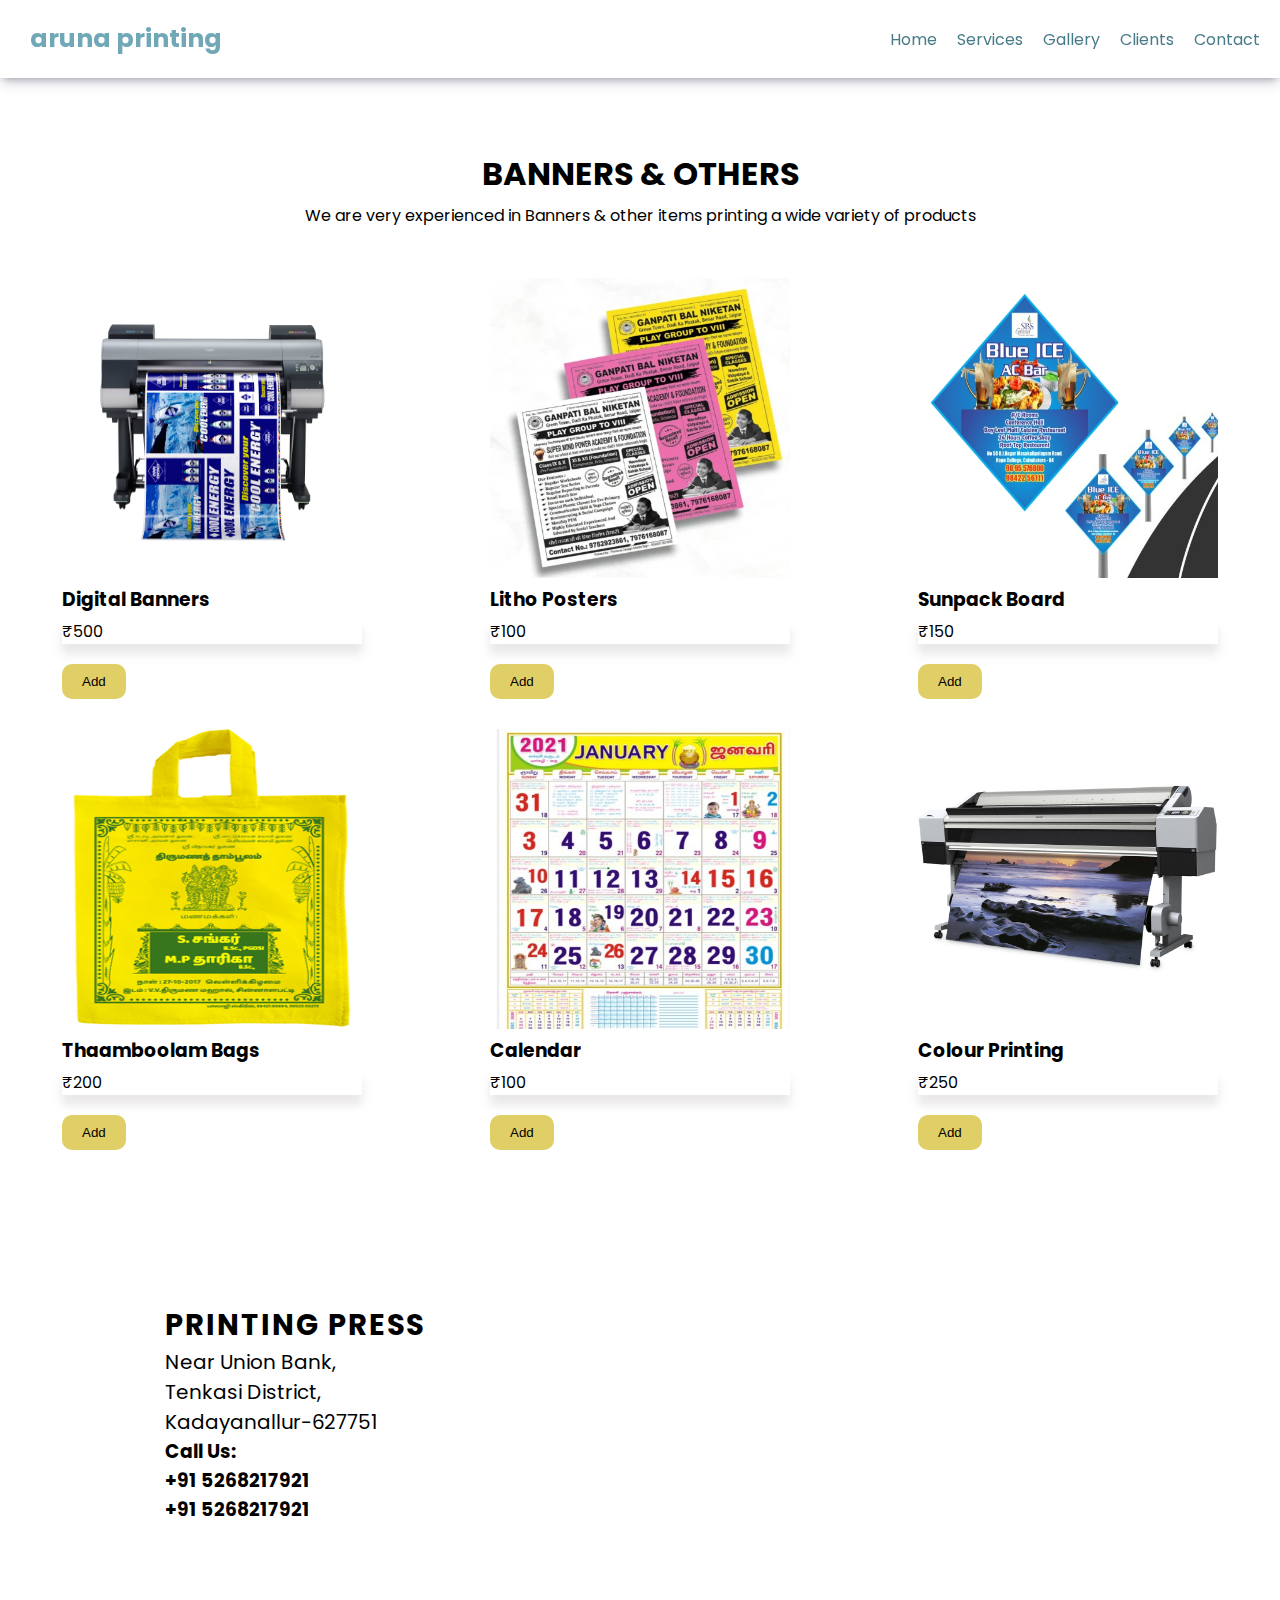
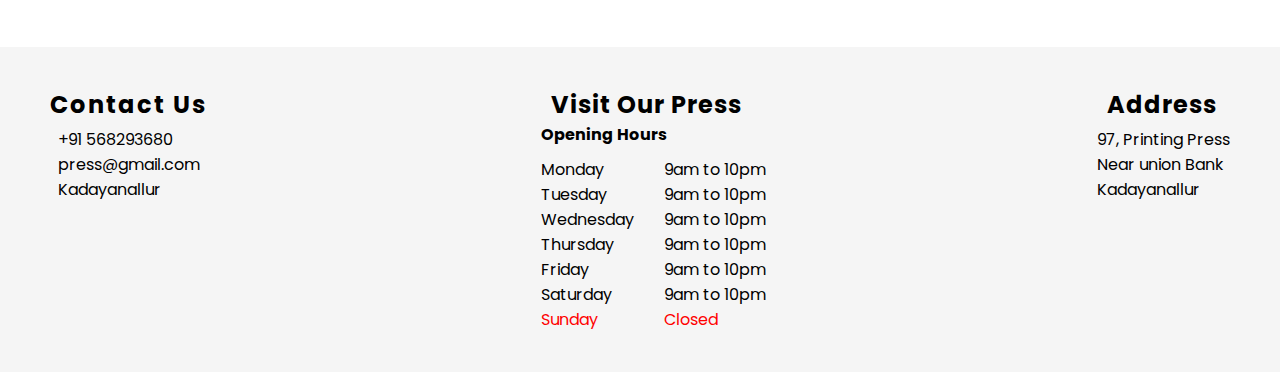
<file: banners.html>
<!DOCTYPE html>
<html lang="en">

<head>
    <meta charset="UTF-8">
    <meta name="viewport" content="width=device-width, initial-scale=1.0">
    <title>Printing Press</title>
    <link rel="preconnect" href="https://fonts.googleapis.com">
    <link rel="preconnect" href="https://fonts.gstatic.com" crossorigin>
    <link
        href="https://fonts.googleapis.com/css2?family=Poppins:ital,wght@0,100;0,200;0,300;0,400;0,500;0,600;0,700;0,800;0,900;1,100;1,200;1,300;1,400;1,500;1,600;1,700;1,800;1,900&display=swap"
        rel="stylesheet">
    <link rel="stylesheet" href="style.css">
    <link rel="icon" href="">
    <link rel="stylesheet" href="https://cdnjs.cloudflare.com/ajax/libs/font-awesome/6.5.2/css/all.min.css"
        integrity="sha512-SnH5WK+bZxgPHs44uWIX+LLJAJ9/2PkPKZ5QiAj6Ta86w+fsb2TkcmfRyVX3pBnMFcV7oQPJkl9QevSCWr3W6A=="
        crossorigin="anonymous" referrerpolicy="no-referrer" />
    <link rel="preconnect" href="https://fonts.googleapis.com">
    <link rel="preconnect" href="https://fonts.gstatic.com" crossorigin>
    <link
        href="https://fonts.googleapis.com/css2?family=Anton+SC&family=Bona+Nova+SC:ital,wght@0,400;0,700;1,400&family=Cinzel:wght@400..900&display=swap"
        rel="stylesheet">
    <link rel="preconnect" href="https://fonts.googleapis.com">
    <link rel="preconnect" href="https://fonts.gstatic.com" crossorigin>
    <link href="https://fonts.googleapis.com/css2?family=Righteous&display=swap" rel="stylesheet">
</head>

<body>

    <!-- <nav class="navbar">
        <div class="navbar-details">
            <img src="printingmachinelogo.png" width="60px" height="60px" alt="presslogo">
            <h2> aruna printing</h2>
        </div>
        <div class="navbar-links">
            <p class="navbar-link"><a href="index.html"> Home </a></p>
            <p class="navbar-link"><a href=""> Service </a></p>
            <p class="navbar-link"><a href=""> Catagory </a></p>
            <p class="navbar-link"><a href=""> Contact </a></p>
        </div>


        <div class="navbar-menu-toggle" onclick="showNavbar()">
            <i class="fa-solid fa-bars"></i>
        </div>

        <div class="side-navbar">
            <p style="text-align:right;" onclick="closeNavbar()">
                <i style="color: black;" class="fa-solid fa-xmark"></i>
            </p>
            <div class="side-navbar-links">
                <p class="side-navbar-link"><a href="index.html"> Home </a></p>
                <p class="side-navbar-link"><a href="purchase.html"> Purchase </a></p>
                <p class="side-navbar-link"><a href="contact.html"> Contact </a></p>
                <button class="side-navbar-card-btn"> <i class="fa-solid fa-cart-shopping"></i> Card </button>

            </div>
        </div>
    </nav> -->

    <nav class="navbar">
        <div class="navbar-details">
            <h1> aruna printing</h1>
        </div>
        <div class="navbar-links">
            <p class="navbar-link"><a href="index.html"> Home </a></p>

            <p class="navbar-link"><a href="#catagory-section"> Services </a></p>
            <p class="navbar-link"><a href="#gallery"> Gallery </a></p>
            <p class="navbar-link"><a href="#client"> Clients </a></p>
            <p class="navbar-link"><a href="#footer-section"> Contact </a></p>
        </div>
        <div class="navbar-menu-toggle" onclick="showNavbar()">
            <i class="fa-solid fa-bars"></i>
        </div>
        <div class="side-navbar">
            <p style="text-align:right;" onclick="closeNavbar()">
                <i style="color: black;" class="fa-solid fa-xmark"></i>
            </p>
            <div class="side-navbar-links">
                <p class="side-navbar-link"><a href="index.html"> Home </a></p>
                <p class="side-navbar-link"><a href="#catagory-section"> Services </a></p>
                <p class="side-navbar-link"><a href="#catagory-section">  </a></p>
                <p class="side-navbar-link"><a href="#gallery"> Gallery  </a></p>
                <p class="side-navbar-link"><a href="#client"> Clients </a></p>
                <p class="side-navbar-link"><a href="#footer-section"> Contact </a></p>
                <button class="side-navbar-card-btn"> <i class="fa-solid fa-cart-shopping"></i> Cart </button>
            </div>
        </div>
    </nav>
    <div class="products-html">
        <h1 class="product-heading"> BANNERS & OTHERS </h1>
        <p class="product-para">We are very experienced in Banners & other items printing a wide variety of products</p>
        <div class="product-images">
            <div class="product-container">
                <img src="posterprinting.jpg" width="300" height="300" alt="weddingcardimage">
                <h3> Digital Banners</h3>
                <p> ₹500 </p>
                <button class="add-button"> <i class="fa-solid fa-cart-shopping"></i> Add </button>
            </div>
            <div class="product-container">
                <img src="noticeprinting.webp" width="300" height="300" alt="prescriptionimage">
                <h3> Litho Posters </h3>
                <p> ₹100 </p>
                <button class="add-button"> <i class="fa-solid fa-cart-shopping"></i> Add </button>
            </div>
            <div class="product-container">
                <img src="sunpack.jpg" width="300" height="300" alt="flexbannerimage">
                <h3> Sunpack Board </h3>
                <p> ₹150 </p>
                <button class="add-button"> <i class="fa-solid fa-cart-shopping"></i> Add </button>
            </div>
            <div class="product-container">
                <img src="tambulam.png" width="300" height="300" alt="flexbannerimage">
                <h3> Thaamboolam Bags </h3>
                <p> ₹200 </p>
                <button class="add-button"> <i class="fa-solid fa-cart-shopping"></i> Add </button>
            </div>
            <div class="product-container">
                <img src="calendar1.png" width="300" height="300" alt="flexbannerimage">
                <h3> Calendar </h3>
                <p> ₹100 </p>
                <button class="add-button"> <i class="fa-solid fa-cart-shopping"></i> Add </button>
            </div>
            <div class="product-container">
                <img src="digitalprintingh.jpg" width="300" height="300" alt="flexbannerimage">
                <h3> Colour Printing </h3>
                <p> ₹250 </p>
                <button class="add-button"> <i class="fa-solid fa-cart-shopping"></i> Add </button>
            </div>
        </div>
    </div>

    <div class="texts-map">
        <div class="texts">
            <h2> PRINTING PRESS </h2>
            <p> Near Union Bank,</p>
            <P>Tenkasi District,</P>
            <p>Kadayanallur-627751</p>
            <div class="callus">
                <h3> Call Us:</h3>
                <h3>+91 5268217921</h3>
                <h3>+91 5268217921</h3>
            </div>
        </div>
        <div class="map">
            <iframe
                src="https://www.google.com/maps/embed?pb=!1m18!1m12!1m3!1d63034.05381971473!2d77.29194161792965!3d9.097578287305454!2m3!1f0!2f0!3f0!3m2!1i1024!2i768!4f13.1!3m3!1m2!1s0x3b0684ff84b4092b%3A0x22b415a79c6612b5!2sKadayanallur%2C%20Tamil%20Nadu!5e0!3m2!1sen!2sin!4v1721043321419!5m2!1sen!2sin"
                width="400" height="300" style="border:0;" allowfullscreen="" loading="lazy"
                referrerpolicy="no-referrer-when-downgrade"></iframe>
        </div>
    </div>

    <div class="footer">
        <div class="footer-container">
            
            <div class="info">
                <div>
                    <div class="info-heading">
                        <h2> Contact Us</h2>
                    </div>

                    <div class="icon">
                        <i class="fa-solid fa-phone"></i>
                        +91 568293680
                    </div>
                    <div class="icon">
                        <i class="fa-solid fa-envelope"></i>
                        press@gmail.com
                    </div>
                    <div class="icon">
                        <i class="fa-solid fa-location-dot"></i>
                        Kadayanallur
                    </div>
                </div>

                <div class="market">
                    <div class="market-info">
                        <div class="visit-market-icon">
                            <i class="fa-solid fa-store"></i>
                            <h2 class="visit-market"> Visit Our Press</h2>
                        </div>
                        <h4 class="opening-heading">Opening Hours</h4>
                        <div class="days-hours">
                            <div class="days">
                                <p> Monday</p>
                                <p> Tuesday</p>
                                <p> Wednesday</p>
                                <p> Thursday</p>
                                <p> Friday</p>
                                <p> Saturday</p>
                                <p class="closed"> Sunday</p>
                            </div>
                            <div class="hours">
                                <p> 9am to 10pm</p>
                                <p> 9am to 10pm</p>
                                <p> 9am to 10pm</p>
                                <p> 9am to 10pm</p>
                                <p> 9am to 10pm</p>
                                <p> 9am to 10pm </p>
                                <p class="closed"> Closed </p>
                            </div>
                        </div>
                    </div>
                </div>

                <div class="address">
                    <div class="address-heading">
                        <i class="fa-solid fa-location-dot"></i>
                        <h2> Address </h2>
                    </div>

                    <div class="address-details">
                        <p> 97, Printing Press </p>
                        <p> Near union Bank </p>
                        <p> Kadayanallur </p>
                    </div>
                </div>
            </div>
        </div>
    </div>

    <script src="index.js"></script>
</body>

</html>
</file>
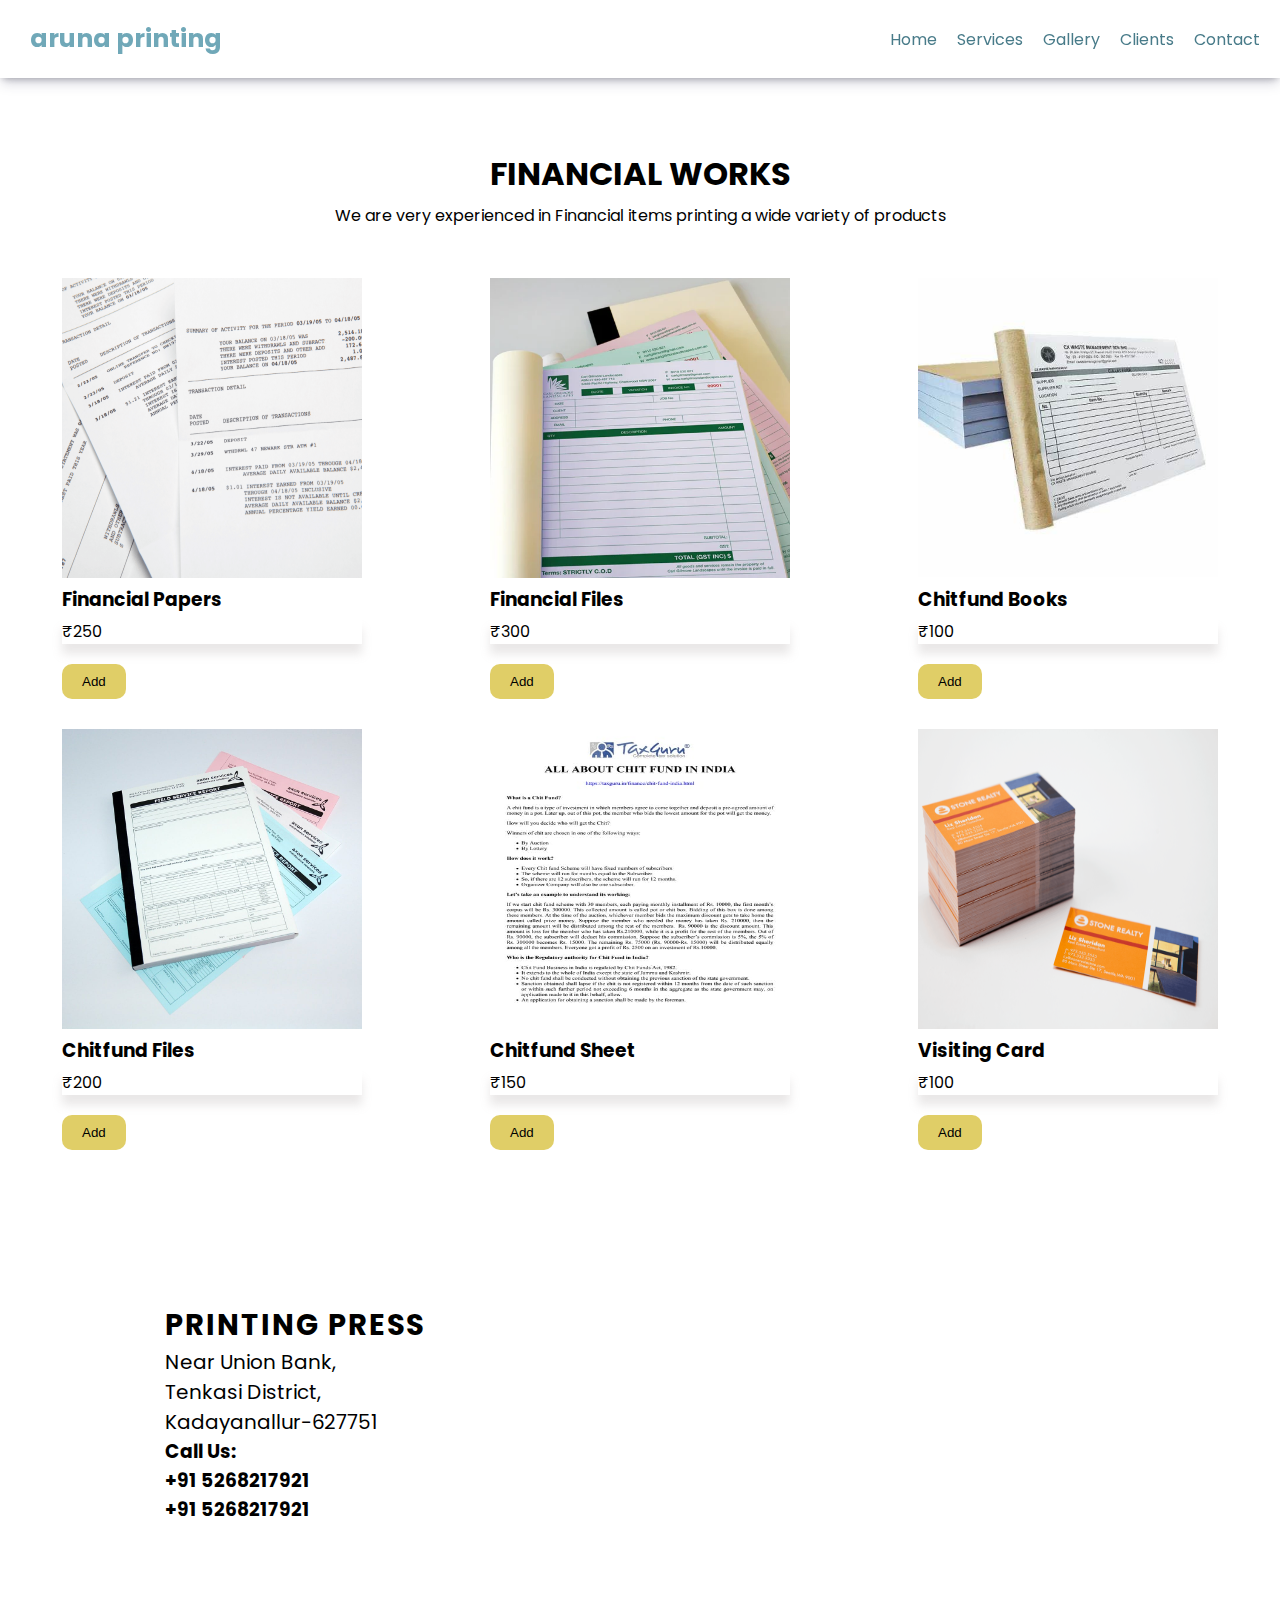
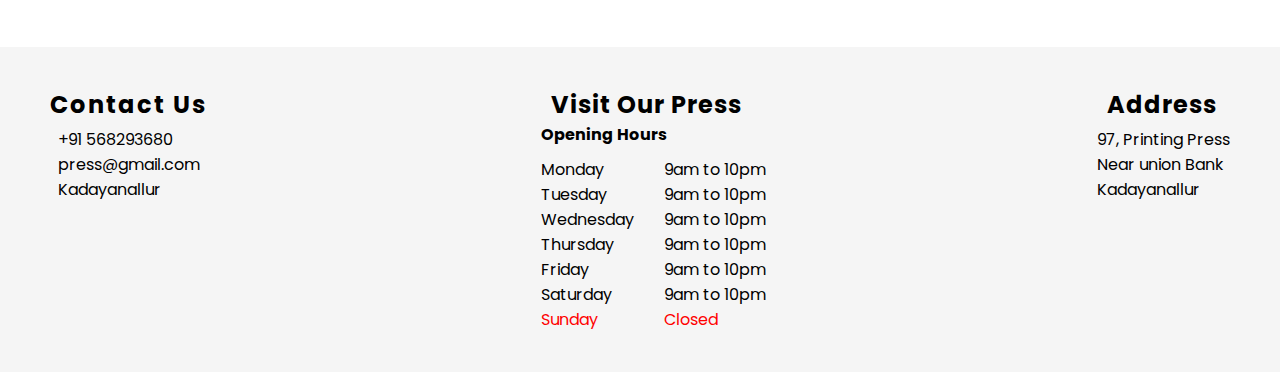
<file: finance.html>
<!DOCTYPE html>
<html lang="en">

<head>
    <meta charset="UTF-8">
    <meta name="viewport" content="width=device-width, initial-scale=1.0">
    <title>Printing Press</title>
    <link rel="preconnect" href="https://fonts.googleapis.com">
    <link rel="preconnect" href="https://fonts.gstatic.com" crossorigin>
    <link
        href="https://fonts.googleapis.com/css2?family=Poppins:ital,wght@0,100;0,200;0,300;0,400;0,500;0,600;0,700;0,800;0,900;1,100;1,200;1,300;1,400;1,500;1,600;1,700;1,800;1,900&display=swap"
        rel="stylesheet">
    <link rel="stylesheet" href="style.css">
    <link rel="icon" href="">
    <link rel="stylesheet" href="https://cdnjs.cloudflare.com/ajax/libs/font-awesome/6.5.2/css/all.min.css"
        integrity="sha512-SnH5WK+bZxgPHs44uWIX+LLJAJ9/2PkPKZ5QiAj6Ta86w+fsb2TkcmfRyVX3pBnMFcV7oQPJkl9QevSCWr3W6A=="
        crossorigin="anonymous" referrerpolicy="no-referrer" />
    <link rel="preconnect" href="https://fonts.googleapis.com">
    <link rel="preconnect" href="https://fonts.gstatic.com" crossorigin>
    <link
        href="https://fonts.googleapis.com/css2?family=Anton+SC&family=Bona+Nova+SC:ital,wght@0,400;0,700;1,400&family=Cinzel:wght@400..900&display=swap"
        rel="stylesheet">
    <link rel="preconnect" href="https://fonts.googleapis.com">
    <link rel="preconnect" href="https://fonts.gstatic.com" crossorigin>
    <link href="https://fonts.googleapis.com/css2?family=Righteous&display=swap" rel="stylesheet">
</head>

<body>

    <!-- <nav class="navbar">
        <div class="navbar-details">
            <img src="printingmachinelogo.png" width="60px" height="60px" alt="presslogo">
            <h2> aruna printing</h2>
        </div>
        <div class="navbar-links">
            <p class="navbar-link"><a href="index.html"> Home </a></p>
            <p class="navbar-link"><a href=""> Service </a></p>
            <p class="navbar-link"><a href=""> Catagory </a></p>
            <p class="navbar-link"><a href=""> Contact </a></p>
        </div>


        <div class="navbar-menu-toggle" onclick="showNavbar()">
            <i class="fa-solid fa-bars"></i>
        </div>

        <div class="side-navbar">
            <p style="text-align:right;" onclick="closeNavbar()">
                <i style="color: black;" class="fa-solid fa-xmark"></i>
            </p>
            <div class="side-navbar-links">
                <p class="side-navbar-link"><a href="index.html"> Home </a></p>
                <p class="side-navbar-link"><a href="purchase.html"> Purchase </a></p>
                <p class="side-navbar-link"><a href="contact.html"> Contact </a></p>
                <button class="side-navbar-card-btn"> <i class="fa-solid fa-cart-shopping"></i> Card </button>

            </div>
        </div>
    </nav> -->
    <nav class="navbar">
        <div class="navbar-details">
            <h1> aruna printing</h1>
        </div>
        <div class="navbar-links">
            <p class="navbar-link"><a href="index.html"> Home </a></p>

            <p class="navbar-link"><a href="#catagory-section"> Services </a></p>
            <p class="navbar-link"><a href="#gallery"> Gallery </a></p>
            <p class="navbar-link"><a href="#client"> Clients </a></p>
            <p class="navbar-link"><a href="#footer-section"> Contact </a></p>
        </div>
        <div class="navbar-menu-toggle" onclick="showNavbar()">
            <i class="fa-solid fa-bars"></i>
        </div>
        <div class="side-navbar">
            <p style="text-align:right;" onclick="closeNavbar()">
                <i style="color: black;" class="fa-solid fa-xmark"></i>
            </p>
            <div class="side-navbar-links">
                <p class="side-navbar-link"><a href="index.html"> Home </a></p>
                <p class="side-navbar-link"><a href="#catagory-section"> Services </a></p>
                <p class="side-navbar-link"><a href="#catagory-section">  </a></p>
                <p class="side-navbar-link"><a href="#gallery"> Gallery  </a></p>
                <p class="side-navbar-link"><a href="#client"> Clients </a></p>
                <p class="side-navbar-link"><a href="#footer-section"> Contact </a></p>
                <button class="side-navbar-card-btn"> <i class="fa-solid fa-cart-shopping"></i> Cart </button>
            </div>
        </div>
    </nav>


    <div class="products-html">
        <h1 class="product-heading"> FINANCIAL WORKS </h1>
        <p class="product-para">We are very experienced in Financial items printing a wide variety of products</p>
        <div class="product-images">
            <div class="product-container">
                <img src="financeimage.png" width="300" height="300" alt="weddingcardimage">
                <h3> Financial Papers</h3>
                <p> ₹250 </p>
                <button class="add-button"> <i class="fa-solid fa-cart-shopping"></i> Add </button>
            </div>
            <div class="product-container">
                <img src="financebooks.webp" width="300" height="300" alt="prescriptionimage">
                <h3> Financial Files </h3>
                <p> ₹300 </p>
                <button class="add-button"> <i class="fa-solid fa-cart-shopping"></i> Add </button>
            </div>
            <div class="product-container">
                <img src="finance2.jpg" width="300" height="300" alt="flexbannerimage">
                <h3> Chitfund Books </h3>
                <p> ₹100 </p>
                <button class="add-button"> <i class="fa-solid fa-cart-shopping"></i> Add </button>
            </div>
            <div class="product-container">
                <img src="showroombills.jpg" width="300" height="300" alt="flexbannerimage">
                <h3> Chitfund Files </h3>
                <p> ₹200 </p>
                <button class="add-button"> <i class="fa-solid fa-cart-shopping"></i> Add </button>
            </div>
            <div class="product-container">
                <img src="chidfundsheet.jpg" width="300" height="300" alt="flexbannerimage">
                <h3> Chitfund Sheet </h3>
                <p> ₹150 </p>
                <button class="add-button"> <i class="fa-solid fa-cart-shopping"></i> Add </button>
            </div>
            <div class="product-container">
                <img src="businesscards.webp" width="300" height="300" alt="flexbannerimage">
                <h3> Visiting Card </h3>
                <p> ₹100 </p>
                <button class="add-button"> <i class="fa-solid fa-cart-shopping"></i> Add </button>
            </div>

        </div>
    </div>

    <div class="texts-map">
        <div class="texts">
            <h2> PRINTING PRESS </h2>
            <p> Near Union Bank,</p>
            <P>Tenkasi District,</P>
            <p>Kadayanallur-627751</p>
            <div class="callus">
                <h3> Call Us:</h3>
                <h3>+91 5268217921</h3>
                <h3>+91 5268217921</h3>
            </div>
        </div>
        <div class="map">
            <iframe
                src="https://www.google.com/maps/embed?pb=!1m18!1m12!1m3!1d63034.05381971473!2d77.29194161792965!3d9.097578287305454!2m3!1f0!2f0!3f0!3m2!1i1024!2i768!4f13.1!3m3!1m2!1s0x3b0684ff84b4092b%3A0x22b415a79c6612b5!2sKadayanallur%2C%20Tamil%20Nadu!5e0!3m2!1sen!2sin!4v1721043321419!5m2!1sen!2sin"
                width="400" height="300" style="border:0;" allowfullscreen="" loading="lazy"
                referrerpolicy="no-referrer-when-downgrade"></iframe>
        </div>
    </div>

    <div class="footer">
        <div class="footer-container">
            
            <div class="info">
                <div>
                    <div class="info-heading">
                        <h2> Contact Us</h2>
                    </div>

                    <div class="icon">
                        <i class="fa-solid fa-phone"></i>
                        +91 568293680
                    </div>
                    <div class="icon">
                        <i class="fa-solid fa-envelope"></i>
                        press@gmail.com
                    </div>
                    <div class="icon">
                        <i class="fa-solid fa-location-dot"></i>
                        Kadayanallur
                    </div>
                </div>

                <div class="market">
                    <div class="market-info">
                        <div class="visit-market-icon">
                            <i class="fa-solid fa-store"></i>
                            <h2 class="visit-market"> Visit Our Press</h2>
                        </div>
                        <h4 class="opening-heading">Opening Hours</h4>
                        <div class="days-hours">
                            <div class="days">
                                <p> Monday</p>
                                <p> Tuesday</p>
                                <p> Wednesday</p>
                                <p> Thursday</p>
                                <p> Friday</p>
                                <p> Saturday</p>
                                <p class="closed"> Sunday</p>
                            </div>
                            <div class="hours">
                                <p> 9am to 10pm</p>
                                <p> 9am to 10pm</p>
                                <p> 9am to 10pm</p>
                                <p> 9am to 10pm</p>
                                <p> 9am to 10pm</p>
                                <p> 9am to 10pm </p>
                                <p class="closed"> Closed </p>
                            </div>
                        </div>
                    </div>
                </div>

                <div class="address">
                    <div class="address-heading">
                        <i class="fa-solid fa-location-dot"></i>
                        <h2> Address </h2>
                    </div>

                    <div class="address-details">
                        <p> 97, Printing Press </p>
                        <p> Near union Bank </p>
                        <p> Kadayanallur </p>
                    </div>
                </div>
            </div>
        </div>
    </div>

    <script src="index.js"></script>
</body>

</html>
</file>
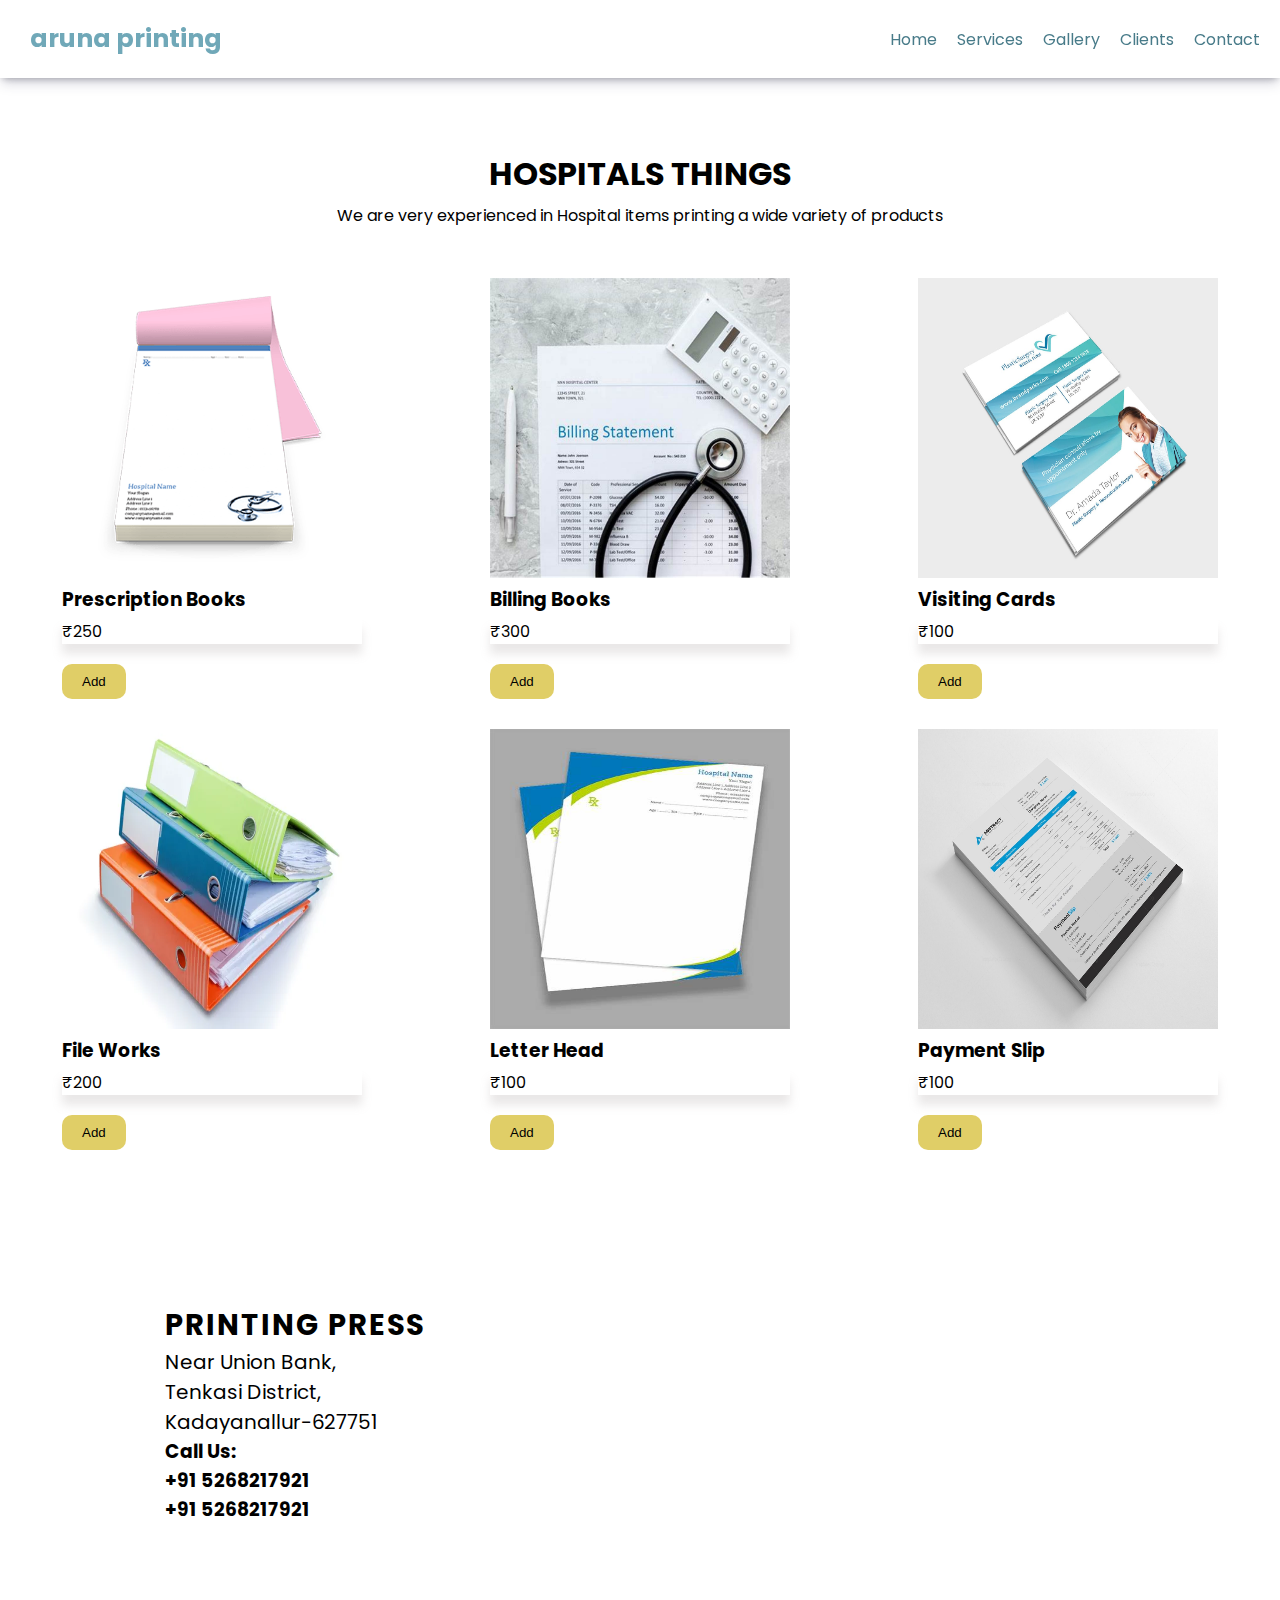
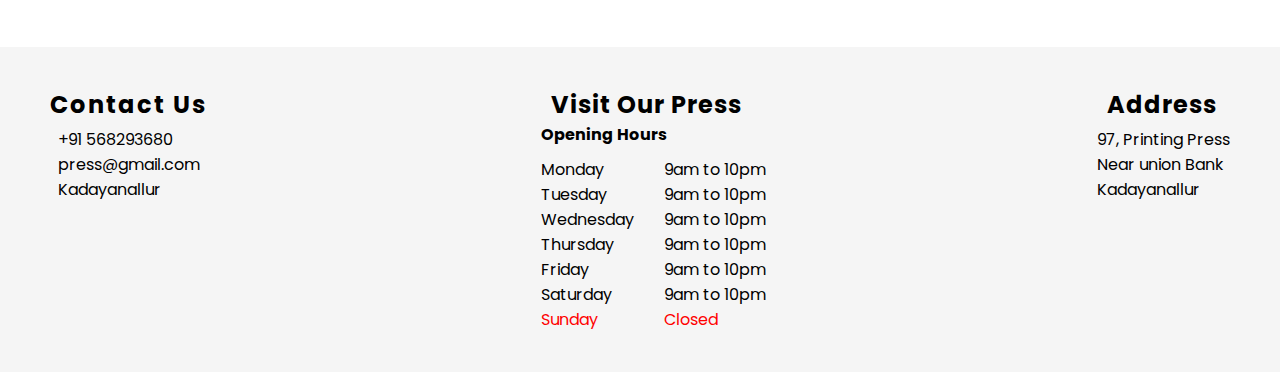
<file: hospitals.html>
<!DOCTYPE html>
<html lang="en">

<head>
    <meta charset="UTF-8">
    <meta name="viewport" content="width=device-width, initial-scale=1.0">
    <title>Printing Press</title>
    <link rel="preconnect" href="https://fonts.googleapis.com">
    <link rel="preconnect" href="https://fonts.gstatic.com" crossorigin>
    <link
        href="https://fonts.googleapis.com/css2?family=Poppins:ital,wght@0,100;0,200;0,300;0,400;0,500;0,600;0,700;0,800;0,900;1,100;1,200;1,300;1,400;1,500;1,600;1,700;1,800;1,900&display=swap"
        rel="stylesheet">
    <link rel="stylesheet" href="style.css">
    <link rel="icon" href="">
    <link rel="stylesheet" href="https://cdnjs.cloudflare.com/ajax/libs/font-awesome/6.5.2/css/all.min.css"
        integrity="sha512-SnH5WK+bZxgPHs44uWIX+LLJAJ9/2PkPKZ5QiAj6Ta86w+fsb2TkcmfRyVX3pBnMFcV7oQPJkl9QevSCWr3W6A=="
        crossorigin="anonymous" referrerpolicy="no-referrer" />
    <link rel="preconnect" href="https://fonts.googleapis.com">
    <link rel="preconnect" href="https://fonts.gstatic.com" crossorigin>
    <link
        href="https://fonts.googleapis.com/css2?family=Anton+SC&family=Bona+Nova+SC:ital,wght@0,400;0,700;1,400&family=Cinzel:wght@400..900&display=swap"
        rel="stylesheet">
    <link rel="preconnect" href="https://fonts.googleapis.com">
    <link rel="preconnect" href="https://fonts.gstatic.com" crossorigin>
    <link href="https://fonts.googleapis.com/css2?family=Righteous&display=swap" rel="stylesheet">
</head>

<body>

    <!-- <nav class="navbar">
        <div class="navbar-details">
            <img src="printingmachinelogo.png" width="60px" height="60px" alt="presslogo">
            <h2> aruna printing</h2>
        </div>
        <div class="navbar-links">
            <p class="navbar-link"><a href="index.html"> Home </a></p>
            <p class="navbar-link"><a href=""> Service </a></p>
            <p class="navbar-link"><a href=""> catogory </a></p>
            <p class="navbar-link"><a href=""> Contact </a></p>
        </div>

        <div class="navbar-menu-toggle" onclick="showNavbar()">
            <i class="fa-solid fa-bars"></i>
        </div>

        <div class="side-navbar">
            <p style="text-align:right;" onclick="closeNavbar()">
                <i style="color: black;" class="fa-solid fa-xmark"></i>
            </p>
            <div class="side-navbar-links">
                <p class="side-navbar-link"><a href="index.html"> Home </a></p>
                <p class="side-navbar-link"><a href="purchase.html"> Purchase </a></p>
                <p class="side-navbar-link"><a href="contact.html"> Contact </a></p>
                <button class="side-navbar-card-btn"> <i class="fa-solid fa-cart-shopping"></i> Card </button>

            </div>
        </div>
    </nav> -->
    <nav class="navbar">
        <div class="navbar-details">
            <h1> aruna printing</h1>
        </div>
        <div class="navbar-links">
            <p class="navbar-link"><a href="index.html"> Home </a></p>
            <p class="navbar-link"><a href="#catagory-section"> Services </a></p>
            <p class="navbar-link"><a href="#gallery"> Gallery </a></p>
            <p class="navbar-link"><a href="#client"> Clients </a></p>
            <p class="navbar-link"><a href="#footer-section"> Contact </a></p>
        </div>
        <div class="navbar-menu-toggle" onclick="showNavbar()">
            <i class="fa-solid fa-bars"></i>
        </div>
        <div class="side-navbar">
            <p style="text-align:right;" onclick="closeNavbar()">
                <i style="color: black;" class="fa-solid fa-xmark"></i>
            </p>
            <div class="side-navbar-links">
                <p class="side-navbar-link"><a href="index.html"> Home </a></p>
                <p class="side-navbar-link"><a href="#catagory-section"> Services </a></p>
                <p class="side-navbar-link"><a href="#catagory-section">  </a></p>
                <p class="side-navbar-link"><a href="#gallery"> Gallery  </a></p>
                <p class="side-navbar-link"><a href="#client"> Clients </a></p>
                <p class="side-navbar-link"><a href="#footer-section"> Contact </a></p>
                <button class="side-navbar-card-btn"> <i class="fa-solid fa-cart-shopping"></i> Cart </button>
            </div>
        </div>
    </nav>


    <div class="products-html">
        <h1 class="product-heading"> HOSPITALS THINGS </h1>
        <p class="product-para">We are very experienced in Hospital items printing a wide variety of products</p>
        <div class="product-images">
            <div class="product-container">
                <img src="doctorprescription3.png" width="300" height="300" alt="weddingcardimage">
                <h3> Prescription Books</h3>
                <p> ₹250 </p>
                <button class="add-button"> <i class="fa-solid fa-cart-shopping"></i> Add </button>
            </div>
            <div class="product-container">
                <img src="hospitalbilling.jpg" width="300" height="300" alt="prescriptionimage">
                <h3> Billing Books </h3>
                <p> ₹300 </p>
                <button class="add-button"> <i class="fa-solid fa-cart-shopping"></i> Add </button>
            </div>
            <div class="product-container">
                <img src="hospitalvisingcard.jpg" width="300" height="300" alt="flexbannerimage">
                <h3> Visiting Cards </h3>
                <p> ₹100 </p>
                <button class="add-button"> <i class="fa-solid fa-cart-shopping"></i> Add </button>
            </div>
            <div class="product-container">
                <img src="hospitalfiles.jpg" width="300" height="300" alt="flexbannerimage">
                <h3> File Works </h3>
                <p> ₹200 </p>
                <button class="add-button"> <i class="fa-solid fa-cart-shopping"></i> Add </button>
            </div>
            <div class="product-container">
                <img src="hospitalletter.jpg" width="300" height="300" alt="flexbannerimage">
                <h3> Letter Head </h3>
                <p> ₹100 </p>
                <button class="add-button"> <i class="fa-solid fa-cart-shopping"></i> Add </button>
            </div>
            <div class="product-container">
                <img src="paymentslip.webp" width="300" height="300" alt="flexbannerimage">
                <h3> Payment Slip </h3>
                <p> ₹100 </p>
                <button class="add-button"> <i class="fa-solid fa-cart-shopping"></i> Add </button>
            </div>

        </div>
    </div>

    <div class="texts-map">
        <div class="texts">
            <h2> PRINTING PRESS </h2>
            <p> Near Union Bank,</p>
            <P>Tenkasi District,</P>
            <p>Kadayanallur-627751</p>
            <div class="callus">
                <h3> Call Us:</h3>
                <h3>+91 5268217921</h3>
                <h3>+91 5268217921</h3>
            </div>
        </div>
        <div class="map">
            <iframe
                src="https://www.google.com/maps/embed?pb=!1m18!1m12!1m3!1d63034.05381971473!2d77.29194161792965!3d9.097578287305454!2m3!1f0!2f0!3f0!3m2!1i1024!2i768!4f13.1!3m3!1m2!1s0x3b0684ff84b4092b%3A0x22b415a79c6612b5!2sKadayanallur%2C%20Tamil%20Nadu!5e0!3m2!1sen!2sin!4v1721043321419!5m2!1sen!2sin"
                width="400" height="300" style="border:0;" allowfullscreen="" loading="lazy"
                referrerpolicy="no-referrer-when-downgrade"></iframe>
        </div>
    </div>

    <div class="footer">
        <div class="footer-container">
            
            <div class="info">
                <div>
                    <div class="info-heading">
                        <h2> Contact Us</h2>
                    </div>

                    <div class="icon">
                        <i class="fa-solid fa-phone"></i>
                        +91 568293680
                    </div>
                    <div class="icon">
                        <i class="fa-solid fa-envelope"></i>
                        press@gmail.com
                    </div>
                    <div class="icon">
                        <i class="fa-solid fa-location-dot"></i>
                        Kadayanallur
                    </div>
                </div>

                <div class="market">
                    <div class="market-info">
                        <div class="visit-market-icon">
                            <i class="fa-solid fa-store"></i>
                            <h2 class="visit-market"> Visit Our Press</h2>
                        </div>
                        <h4 class="opening-heading">Opening Hours</h4>
                        <div class="days-hours">
                            <div class="days">
                                <p> Monday</p>
                                <p> Tuesday</p>
                                <p> Wednesday</p>
                                <p> Thursday</p>
                                <p> Friday</p>
                                <p> Saturday</p>
                                <p class="closed"> Sunday</p>
                            </div>
                            <div class="hours">
                                <p> 9am to 10pm</p>
                                <p> 9am to 10pm</p>
                                <p> 9am to 10pm</p>
                                <p> 9am to 10pm</p>
                                <p> 9am to 10pm</p>
                                <p> 9am to 10pm </p>
                                <p class="closed"> Closed </p>
                            </div>
                        </div>
                    </div>
                </div>

                <div class="address">
                    <div class="address-heading">
                        <i class="fa-solid fa-location-dot"></i>
                        <h2> Address </h2>
                    </div>

                    <div class="address-details">
                        <p> 97, Printing Press </p>
                        <p> Near union Bank </p>
                        <p> Kadayanallur </p>
                    </div>
                </div>
            </div>
        </div>
    </div>

    <script src="index.js"></script>
</body>

</html>
</file>
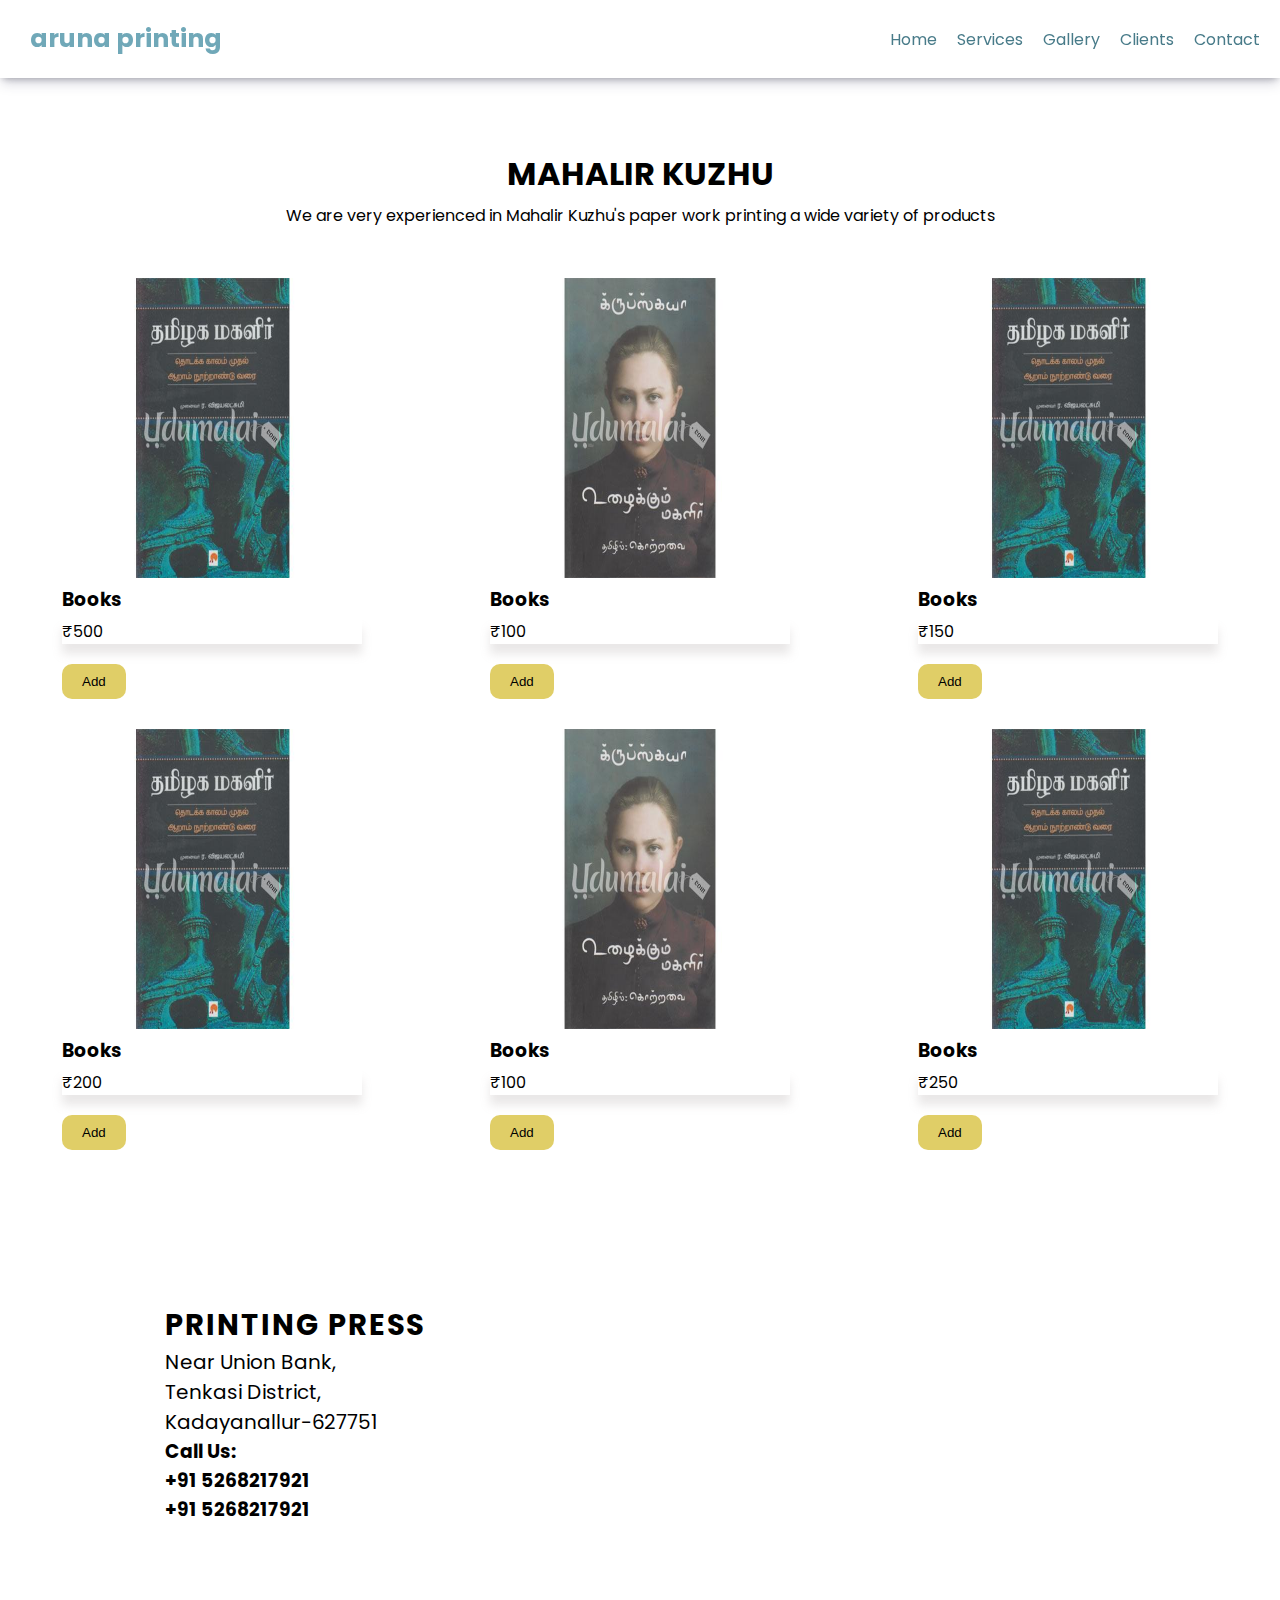
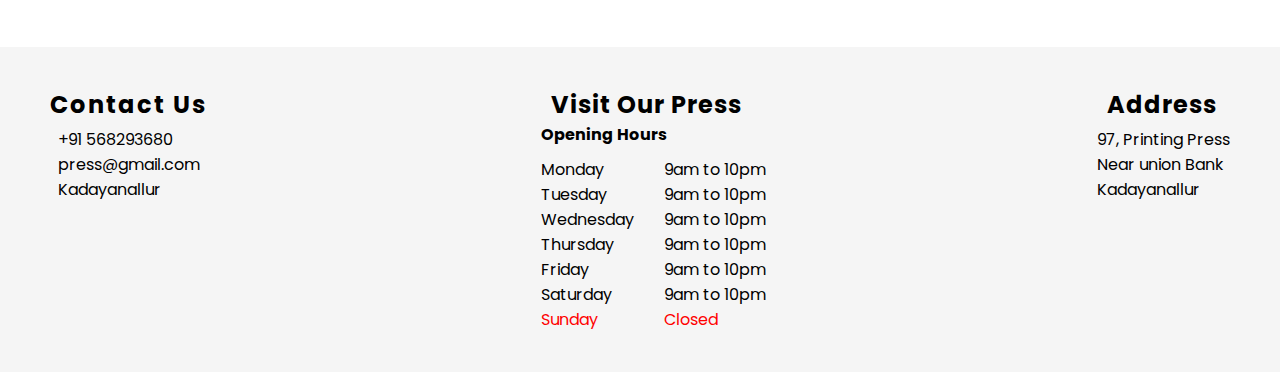
<file: mahalirkuzhu.html>
<!DOCTYPE html>
<html lang="en">

<head>
    <meta charset="UTF-8">
    <meta name="viewport" content="width=device-width, initial-scale=1.0">
    <title>Printing Press</title>
    <link rel="preconnect" href="https://fonts.googleapis.com">
    <link rel="preconnect" href="https://fonts.gstatic.com" crossorigin>
    <link
        href="https://fonts.googleapis.com/css2?family=Poppins:ital,wght@0,100;0,200;0,300;0,400;0,500;0,600;0,700;0,800;0,900;1,100;1,200;1,300;1,400;1,500;1,600;1,700;1,800;1,900&display=swap"
        rel="stylesheet">
    <link rel="stylesheet" href="style.css">
    <link rel="icon" href="">
    <link rel="stylesheet" href="https://cdnjs.cloudflare.com/ajax/libs/font-awesome/6.5.2/css/all.min.css"
        integrity="sha512-SnH5WK+bZxgPHs44uWIX+LLJAJ9/2PkPKZ5QiAj6Ta86w+fsb2TkcmfRyVX3pBnMFcV7oQPJkl9QevSCWr3W6A=="
        crossorigin="anonymous" referrerpolicy="no-referrer" />
    <link rel="preconnect" href="https://fonts.googleapis.com">
    <link rel="preconnect" href="https://fonts.gstatic.com" crossorigin>
    <link
        href="https://fonts.googleapis.com/css2?family=Anton+SC&family=Bona+Nova+SC:ital,wght@0,400;0,700;1,400&family=Cinzel:wght@400..900&display=swap"
        rel="stylesheet">
    <link rel="preconnect" href="https://fonts.googleapis.com">
    <link rel="preconnect" href="https://fonts.gstatic.com" crossorigin>
    <link href="https://fonts.googleapis.com/css2?family=Righteous&display=swap" rel="stylesheet">
</head>

<body>

    <!-- <nav class="navbar">
        <div class="navbar-details">
            <img src="printingmachinelogo.png" width="60px" height="60px" alt="presslogo">
            <h2> aruna printing</h2>
        </div>
        <div class="navbar-links">
            <p class="navbar-link"><a href="index.html"> Home </a></p>
            <p class="navbar-link"><a href=""> Service </a></p>
            <p class="navbar-link"><a href=""> Catagory </a></p>
            <p class="navbar-link"><a href=""> Contact </a></p>
        </div>


        <div class="navbar-menu-toggle" onclick="showNavbar()">
            <i class="fa-solid fa-bars"></i>
        </div>

        <div class="side-navbar">
            <p style="text-align:right;" onclick="closeNavbar()">
                <i style="color: black;" class="fa-solid fa-xmark"></i>
            </p>
            <div class="side-navbar-links">
                <p class="side-navbar-link"><a href="index.html"> Home </a></p>
                <p class="side-navbar-link"><a href="purchase.html"> Purchase </a></p>
                <p class="side-navbar-link"><a href="contact.html"> Contact </a></p>
                <button class="side-navbar-card-btn"> <i class="fa-solid fa-cart-shopping"></i> Card </button>

            </div>
        </div>
    </nav> -->

    <nav class="navbar">
        <div class="navbar-details">
            <h1> aruna printing</h1>
        </div>
        <div class="navbar-links">
            <p class="navbar-link"><a href="index.html"> Home </a></p>

            <p class="navbar-link"><a href="#catagory-section"> Services </a></p>
            <p class="navbar-link"><a href="#gallery"> Gallery </a></p>
            <p class="navbar-link"><a href="#client"> Clients </a></p>
            <p class="navbar-link"><a href="#footer-section"> Contact </a></p>
        </div>
        <div class="navbar-menu-toggle" onclick="showNavbar()">
            <i class="fa-solid fa-bars"></i>
        </div>
        <div class="side-navbar">
            <p style="text-align:right;" onclick="closeNavbar()">
                <i style="color: black;" class="fa-solid fa-xmark"></i>
            </p>
            <div class="side-navbar-links">
                <p class="side-navbar-link"><a href="index.html"> Home </a></p>
                <p class="side-navbar-link"><a href="#catagory-section"> Services </a></p>
                <p class="side-navbar-link"><a href="#catagory-section">  </a></p>
                <p class="side-navbar-link"><a href="#gallery"> Gallery  </a></p>
                <p class="side-navbar-link"><a href="#client"> Clients </a></p>
                <p class="side-navbar-link"><a href="#footer-section"> Contact </a></p>
                <button class="side-navbar-card-btn"> <i class="fa-solid fa-cart-shopping"></i> Cart </button>
            </div>
        </div>
    </nav>


    <div class="products-html">
        <h1 class="product-heading"> MAHALIR KUZHU </h1>
        <p class="product-para">We are very experienced in Mahalir Kuzhu's paper work printing a wide variety of
            products</p>
        <div class="product-images">
            <div class="product-container">
                <img src="mahalirbooks.jpg" width="300" height="300" alt="weddingcardimage">
                <h3> Books</h3>
                <p> ₹500 </p>
                <button class="add-button"> <i class="fa-solid fa-cart-shopping"></i> Add </button>
            </div>
            <div class="product-container">
                <img src="mahalirbooks1.jpg" width="300" height="300" alt="prescriptionimage">
                <h3> Books </h3>
                <p> ₹100 </p>
                <button class="add-button"> <i class="fa-solid fa-cart-shopping"></i> Add </button>
            </div>
            <div class="product-container">
                <img src="mahalirbooks.jpg" width="300" height="300" alt="flexbannerimage">
                <h3> Books </h3>
                <p> ₹150 </p>
                <button class="add-button"> <i class="fa-solid fa-cart-shopping"></i> Add </button>
            </div>
            <div class="product-container">
                <img src="mahalirbooks.jpg" width="300" height="300" alt="flexbannerimage">
                <h3> Books </h3>
                <p> ₹200 </p>
                <button class="add-button"> <i class="fa-solid fa-cart-shopping"></i> Add </button>
            </div>
            <div class="product-container">
                <img src="mahalirbooks1.jpg" width="300" height="300" alt="flexbannerimage">
                <h3> Books </h3>
                <p> ₹100 </p>
                <button class="add-button"> <i class="fa-solid fa-cart-shopping"></i> Add </button>
            </div>
            <div class="product-container">
                <img src="mahalirbooks.jpg" width="300" height="300" alt="flexbannerimage">
                <h3> Books </h3>
                <p> ₹250 </p>
                <button class="add-button"> <i class="fa-solid fa-cart-shopping"></i> Add </button>
            </div>

        </div>
    </div>

    <div class="texts-map">
        <div class="texts">
            <h2> PRINTING PRESS </h2>
            <p> Near Union Bank,</p>
            <P>Tenkasi District,</P>
            <p>Kadayanallur-627751</p>
            <div class="callus">
                <h3> Call Us:</h3>
                <h3>+91 5268217921</h3>
                <h3>+91 5268217921</h3>
            </div>
        </div>
        <div class="map">
            <iframe
                src="https://www.google.com/maps/embed?pb=!1m18!1m12!1m3!1d63034.05381971473!2d77.29194161792965!3d9.097578287305454!2m3!1f0!2f0!3f0!3m2!1i1024!2i768!4f13.1!3m3!1m2!1s0x3b0684ff84b4092b%3A0x22b415a79c6612b5!2sKadayanallur%2C%20Tamil%20Nadu!5e0!3m2!1sen!2sin!4v1721043321419!5m2!1sen!2sin"
                width="400" height="300" style="border:0;" allowfullscreen="" loading="lazy"
                referrerpolicy="no-referrer-when-downgrade"></iframe>
        </div>
    </div>

    <div class="footer">
        <div class="footer-container">
            
            <div class="info">
                <div>
                    <div class="info-heading">
                        <h2> Contact Us</h2>
                    </div>

                    <div class="icon">
                        <i class="fa-solid fa-phone"></i>
                        +91 568293680
                    </div>
                    <div class="icon">
                        <i class="fa-solid fa-envelope"></i>
                        press@gmail.com
                    </div>
                    <div class="icon">
                        <i class="fa-solid fa-location-dot"></i>
                        Kadayanallur
                    </div>
                </div>

                <div class="market">
                    <div class="market-info">
                        <div class="visit-market-icon">
                            <i class="fa-solid fa-store"></i>
                            <h2 class="visit-market"> Visit Our Press</h2>
                        </div>
                        <h4 class="opening-heading">Opening Hours</h4>
                        <div class="days-hours">
                            <div class="days">
                                <p> Monday</p>
                                <p> Tuesday</p>
                                <p> Wednesday</p>
                                <p> Thursday</p>
                                <p> Friday</p>
                                <p> Saturday</p>
                                <p class="closed"> Sunday</p>
                            </div>
                            <div class="hours">
                                <p> 9am to 10pm</p>
                                <p> 9am to 10pm</p>
                                <p> 9am to 10pm</p>
                                <p> 9am to 10pm</p>
                                <p> 9am to 10pm</p>
                                <p> 9am to 10pm </p>
                                <p class="closed"> Closed </p>
                            </div>
                        </div>
                    </div>
                </div>

                <div class="address">
                    <div class="address-heading">
                        <i class="fa-solid fa-location-dot"></i>
                        <h2> Address </h2>
                    </div>

                    <div class="address-details">
                        <p> 97, Printing Press </p>
                        <p> Near union Bank </p>
                        <p> Kadayanallur </p>
                    </div>
                </div>
            </div>
        </div>
    </div>

    <script src="index.js"></script>
</body>

</html>
</file>
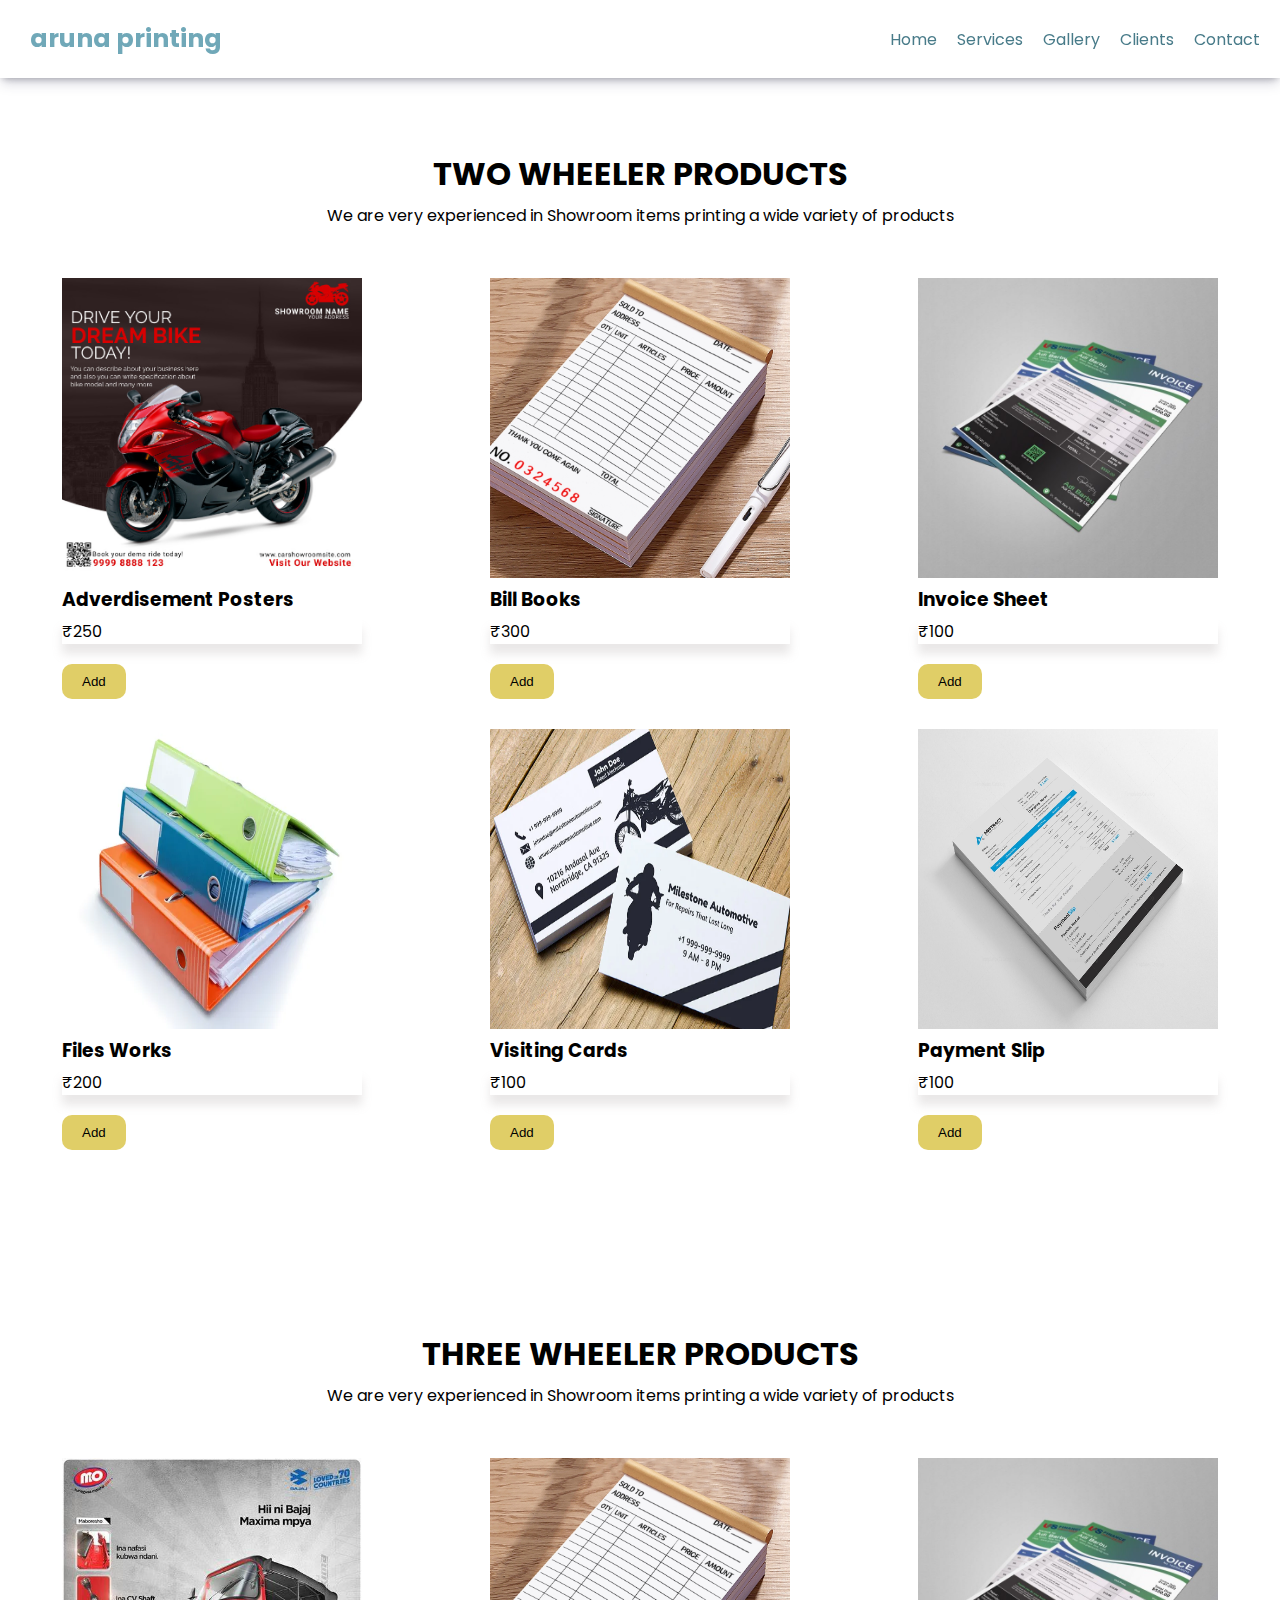
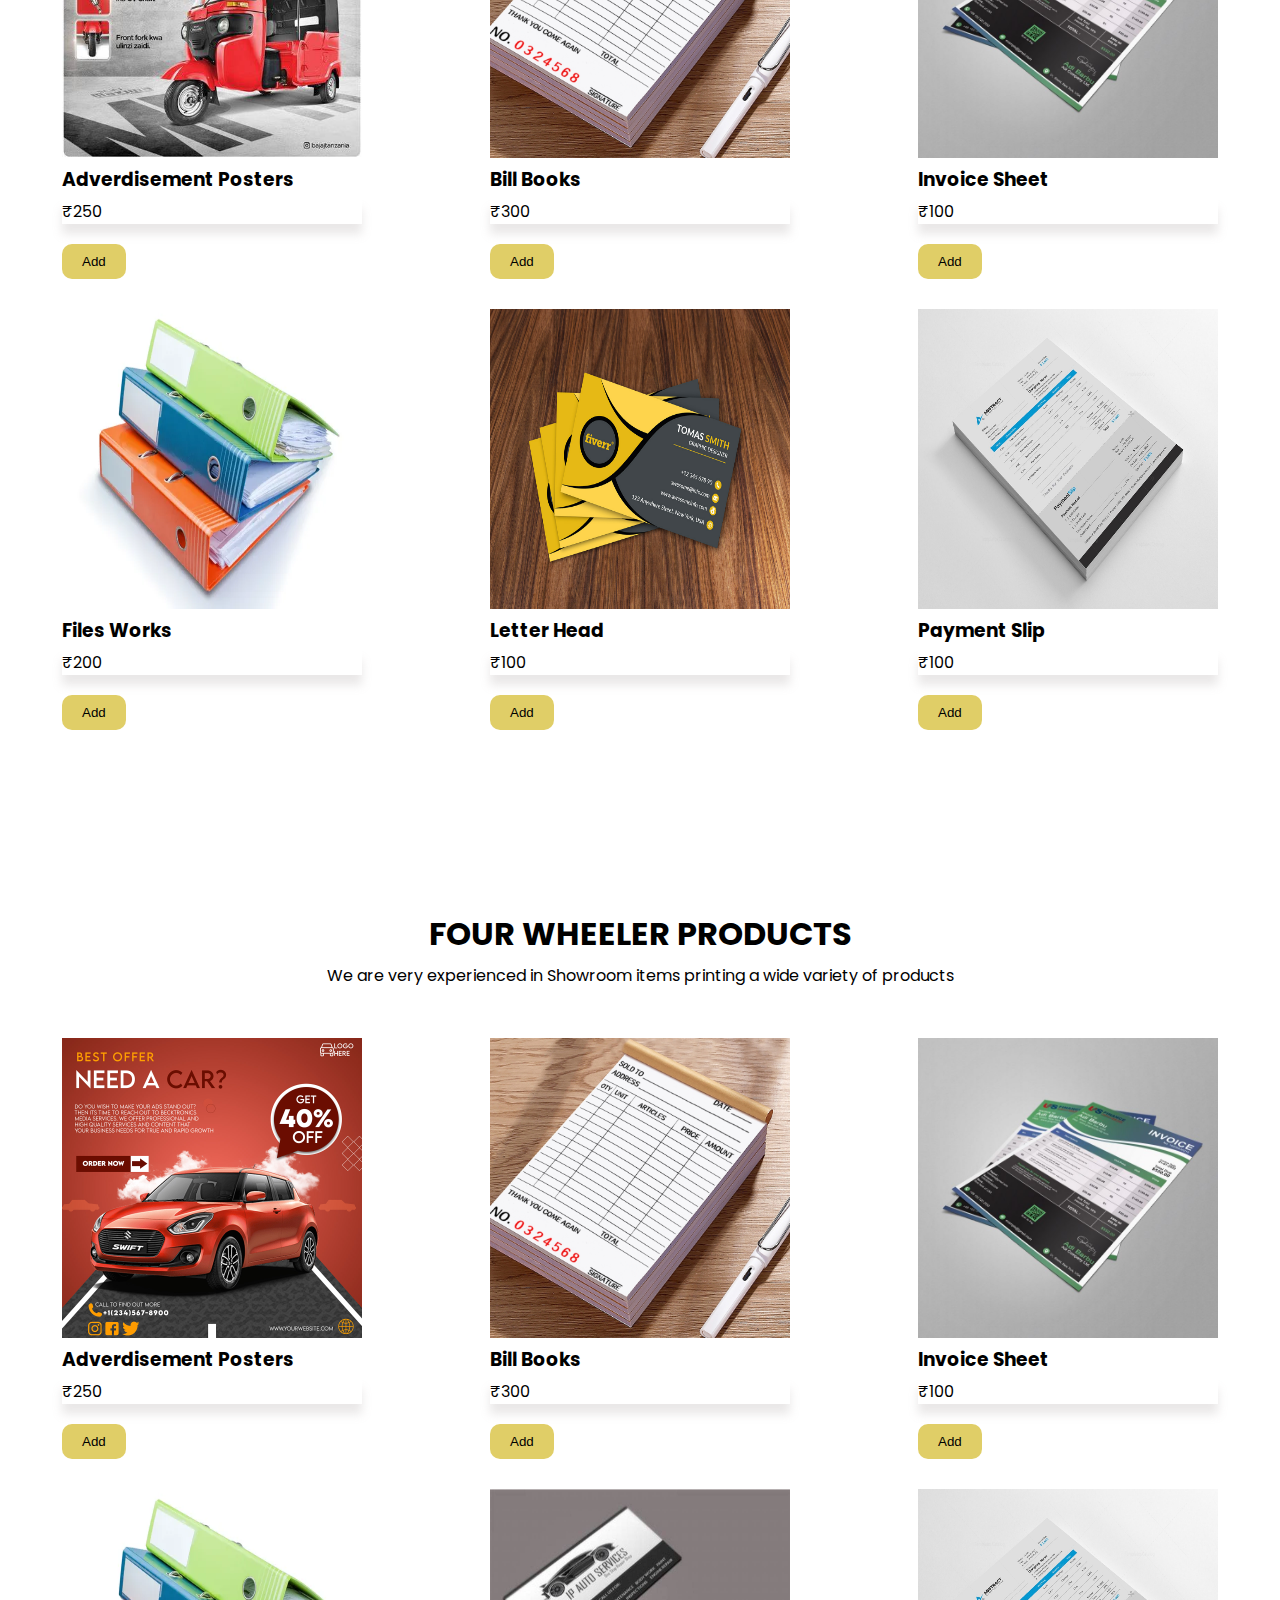
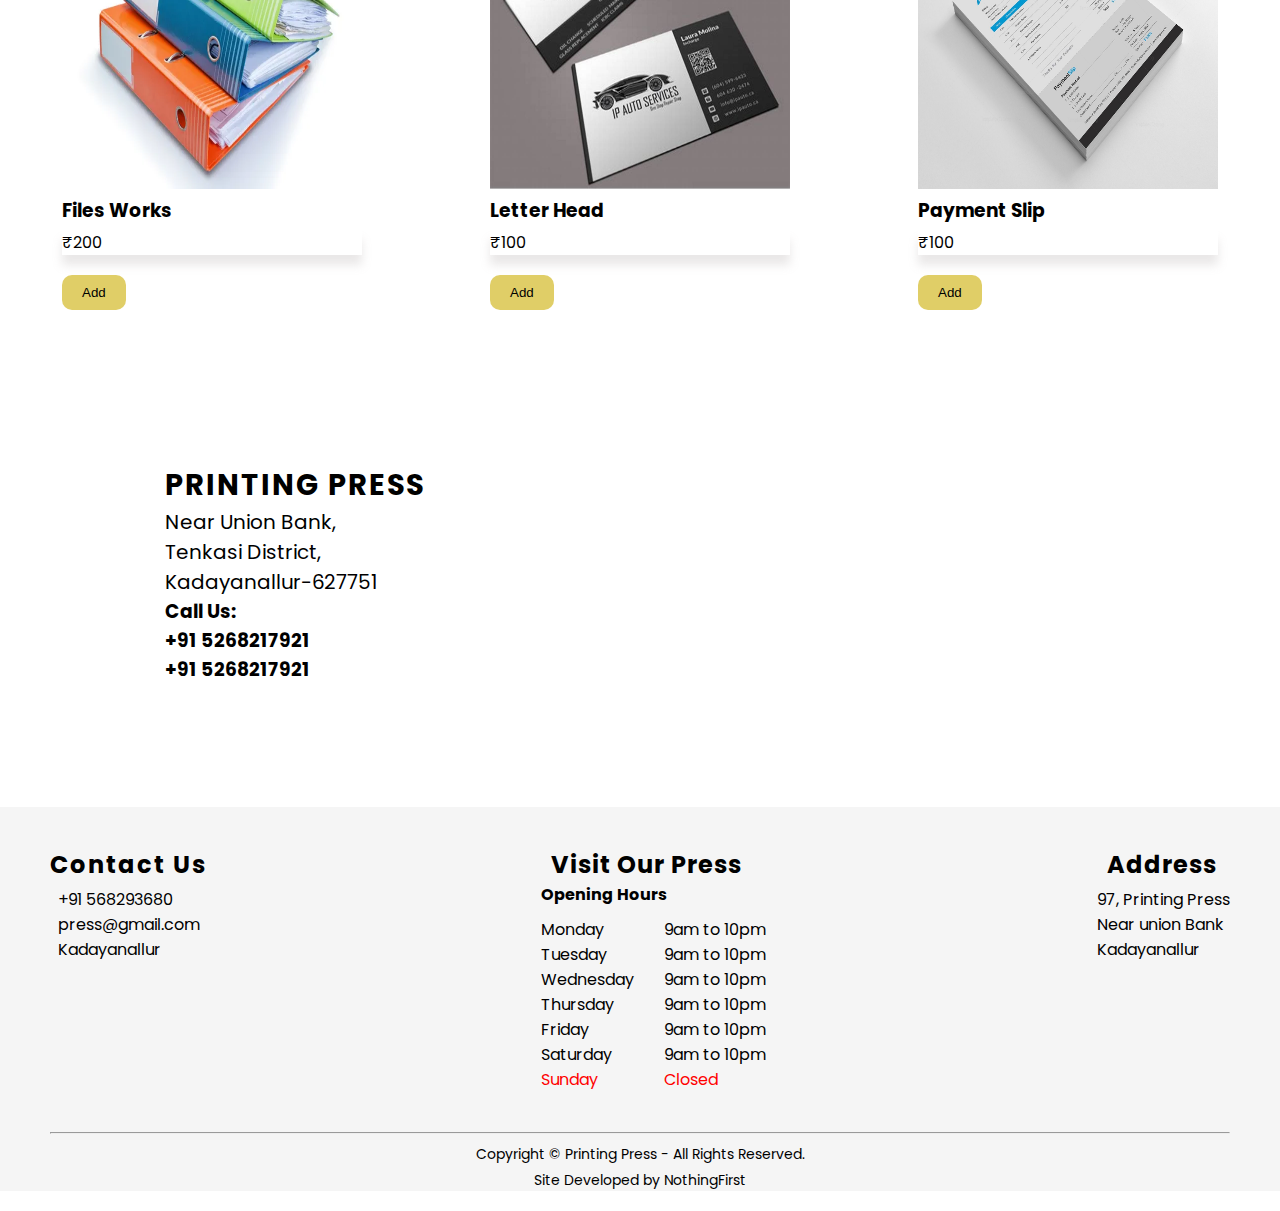
<file: showroom.html>
<!DOCTYPE html>
<html lang="en">

<head>
    <meta charset="UTF-8">
    <meta name="viewport" content="width=device-width, initial-scale=1.0">
    <title>Printing Press</title>
    <link rel="preconnect" href="https://fonts.googleapis.com">
    <link rel="preconnect" href="https://fonts.gstatic.com" crossorigin>
    <link
        href="https://fonts.googleapis.com/css2?family=Poppins:ital,wght@0,100;0,200;0,300;0,400;0,500;0,600;0,700;0,800;0,900;1,100;1,200;1,300;1,400;1,500;1,600;1,700;1,800;1,900&display=swap"
        rel="stylesheet">
    <link rel="stylesheet" href="style.css">
    <link rel="icon" href="">
    <link rel="stylesheet" href="https://cdnjs.cloudflare.com/ajax/libs/font-awesome/6.5.2/css/all.min.css"
        integrity="sha512-SnH5WK+bZxgPHs44uWIX+LLJAJ9/2PkPKZ5QiAj6Ta86w+fsb2TkcmfRyVX3pBnMFcV7oQPJkl9QevSCWr3W6A=="
        crossorigin="anonymous" referrerpolicy="no-referrer" />
    <link rel="preconnect" href="https://fonts.googleapis.com">
    <link rel="preconnect" href="https://fonts.gstatic.com" crossorigin>
    <link
        href="https://fonts.googleapis.com/css2?family=Anton+SC&family=Bona+Nova+SC:ital,wght@0,400;0,700;1,400&family=Cinzel:wght@400..900&display=swap"
        rel="stylesheet">
    <link rel="preconnect" href="https://fonts.googleapis.com">
    <link rel="preconnect" href="https://fonts.gstatic.com" crossorigin>
    <link href="https://fonts.googleapis.com/css2?family=Righteous&display=swap" rel="stylesheet">
</head>

<body>

    <!-- <nav class="navbar">
        <div class="navbar-details">
            <img src="printingmachinelogo.png" width="60px" height="60px" alt="presslogo">
            <h2> aruna printing</h2>
        </div>
        <div class="navbar-links">
            <p class="navbar-link"><a href="index.html"> Home </a></p>
            <p class="navbar-link"><a href=""> Service </a></p>
            <p class="navbar-link"><a href=""> Catagory </a></p>
            <p class="navbar-link"><a href=""> Contact </a></p>
        </div>


        <div class="navbar-menu-toggle" onclick="showNavbar()">
            <i class="fa-solid fa-bars"></i>
        </div>

        <div class="side-navbar">
            <p style="text-align:right;" onclick="closeNavbar()">
                <i style="color: black;" class="fa-solid fa-xmark"></i>
            </p>
            <div class="side-navbar-links">
                <p class="side-navbar-link"><a href="index.html"> Home </a></p>
                <p class="side-navbar-link"><a href="purchase.html"> Purchase </a></p>
                <p class="side-navbar-link"><a href="contact.html"> Contact </a></p>
                <button class="side-navbar-card-btn"> <i class="fa-solid fa-cart-shopping"></i> Card </button>

            </div>
        </div>
    </nav> -->

    <nav class="navbar">
        <div class="navbar-details">
            <h1> aruna printing</h1>
        </div>
        <div class="navbar-links">
            <p class="navbar-link"><a href="index.html"> Home </a></p>

            <p class="navbar-link"><a href="#catagory-section"> Services </a></p>
            <p class="navbar-link"><a href="#gallery"> Gallery </a></p>
            <p class="navbar-link"><a href="#client"> Clients </a></p>
            <p class="navbar-link"><a href="#footer-section"> Contact </a></p>
        </div>
        <div class="navbar-menu-toggle" onclick="showNavbar()">
            <i class="fa-solid fa-bars"></i>
        </div>
        <div class="side-navbar">
            <p style="text-align:right;" onclick="closeNavbar()">
                <i style="color: black;" class="fa-solid fa-xmark"></i>
            </p>
            <div class="side-navbar-links">
                <p class="side-navbar-link"><a href="index.html"> Home </a></p>
                <p class="side-navbar-link"><a href="#catagory-section"> Services </a></p>
                <p class="side-navbar-link"><a href="#catagory-section">  </a></p>
                <p class="side-navbar-link"><a href="#gallery"> Gallery  </a></p>
                <p class="side-navbar-link"><a href="#client"> Clients </a></p>
                <p class="side-navbar-link"><a href="#footer-section"> Contact </a></p>
                <button class="side-navbar-card-btn"> <i class="fa-solid fa-cart-shopping"></i> Cart </button>
            </div>
        </div>
    </nav>


    <div class="products-html">
        <h1 class="product-heading"> TWO WHEELER PRODUCTS </h1>
        <p class="product-para">We are very experienced in Showroom items printing a wide variety of products</p>
        <div class="product-images">
            <div class="product-container">
                <img src="bikeadverdising.jpg" width="300" height="300" alt="weddingcardimage">
                <h3> Adverdisement Posters</h3>
                <p> ₹250 </p>
                <button class="add-button"> <i class="fa-solid fa-cart-shopping"></i> Add </button>
            </div>
            <div class="product-container">
                <img src="showroombill.jpg" width="300" height="300" alt="prescriptionimage">
                <h3> Bill Books </h3>
                <p> ₹300 </p>
                <button class="add-button"> <i class="fa-solid fa-cart-shopping"></i> Add </button>
            </div>
            <div class="product-container">
                <img src="invoice.jpg" width="300" height="300" alt="flexbannerimage">
                <h3> Invoice Sheet </h3>
                <p> ₹100 </p>
                <button class="add-button"> <i class="fa-solid fa-cart-shopping"></i> Add </button>
            </div>
            <div class="product-container">
                <img src="hospitalfiles.jpg" width="300" height="300" alt="flexbannerimage">
                <h3> Files Works </h3>
                <p> ₹200 </p>
                <button class="add-button"> <i class="fa-solid fa-cart-shopping"></i> Add </button>
            </div>
            <div class="product-container">
                <img src="bikevisiting.png" width="300" height="300" alt="flexbannerimage">
                <h3> Visiting Cards </h3>
                <p> ₹100 </p>
                <button class="add-button"> <i class="fa-solid fa-cart-shopping"></i> Add </button>
            </div>
            <div class="product-container">
                <img src="paymentslip.webp" width="300" height="300" alt="flexbannerimage">
                <h3> Payment Slip </h3>
                <p> ₹100 </p>
                <button class="add-button"> <i class="fa-solid fa-cart-shopping"></i> Add </button>
            </div>

        </div>
    </div>

    <div class="products-html">
        <h1 class="product-heading"> THREE WHEELER PRODUCTS </h1>
        <p class="product-para">We are very experienced in Showroom items printing a wide variety of products</p>
        <div class="product-images">
            <div class="product-container">
                <img src="autoadverdising.jpg" width="300" height="300" alt="weddingcardimage">
                <h3> Adverdisement Posters</h3>
                <p> ₹250 </p>
                <button class="add-button"> <i class="fa-solid fa-cart-shopping"></i> Add </button>
            </div>
            <div class="product-container">
                <img src="showroombill.jpg" width="300" height="300" alt="prescriptionimage">
                <h3> Bill Books </h3>
                <p> ₹300 </p>
                <button class="add-button"> <i class="fa-solid fa-cart-shopping"></i> Add </button>
            </div>
            <div class="product-container">
                <img src="invoice.jpg" width="300" height="300" alt="flexbannerimage">
                <h3> Invoice Sheet </h3>
                <p> ₹100 </p>
                <button class="add-button"> <i class="fa-solid fa-cart-shopping"></i> Add </button>
            </div>
            <div class="product-container">
                <img src="hospitalfiles.jpg" width="300" height="300" alt="flexbannerimage">
                <h3> Files Works </h3>
                <p> ₹200 </p>
                <button class="add-button"> <i class="fa-solid fa-cart-shopping"></i> Add </button>
            </div>
            <div class="product-container">
                <img src="autovisiting.jpg" width="300" height="300" alt="flexbannerimage">
                <h3> Letter Head </h3>
                <p> ₹100 </p>
                <button class="add-button"> <i class="fa-solid fa-cart-shopping"></i> Add </button>
            </div>
            <div class="product-container">
                <img src="paymentslip.webp" width="300" height="300" alt="flexbannerimage">
                <h3> Payment Slip </h3>
                <p> ₹100 </p>
                <button class="add-button"> <i class="fa-solid fa-cart-shopping"></i> Add </button>
            </div>

        </div>
    </div>

    <div class="products-html">
        <h1 class="product-heading"> FOUR WHEELER PRODUCTS </h1>
        <p class="product-para">We are very experienced in Showroom items printing a wide variety of products</p>
        <div class="product-images">
            <div class="product-container">
                <img src="caradverdising.jpg" width="300" height="300" alt="weddingcardimage">
                <h3> Adverdisement Posters</h3>
                <p> ₹250 </p>
                <button class="add-button"> <i class="fa-solid fa-cart-shopping"></i> Add </button>
            </div>
            <div class="product-container">
                <img src="showroombill.jpg" width="300" height="300" alt="prescriptionimage">
                <h3> Bill Books </h3>
                <p> ₹300 </p>
                <button class="add-button"> <i class="fa-solid fa-cart-shopping"></i> Add </button>
            </div>
            <div class="product-container">
                <img src="invoice.jpg" width="300" height="300" alt="flexbannerimage">
                <h3> Invoice Sheet </h3>
                <p> ₹100 </p>
                <button class="add-button"> <i class="fa-solid fa-cart-shopping"></i> Add </button>
            </div>
            <div class="product-container">
                <img src="hospitalfiles.jpg" width="300" height="300" alt="flexbannerimage">
                <h3> Files Works </h3>
                <p> ₹200 </p>
                <button class="add-button"> <i class="fa-solid fa-cart-shopping"></i> Add </button>
            </div>
            <div class="product-container">
                <img src="carvisiting.jpg" width="300" height="300" alt="flexbannerimage">
                <h3> Letter Head </h3>
                <p> ₹100 </p>
                <button class="add-button"> <i class="fa-solid fa-cart-shopping"></i> Add </button>
            </div>
            <div class="product-container">
                <img src="paymentslip.webp" width="300" height="300" alt="flexbannerimage">
                <h3> Payment Slip </h3>
                <p> ₹100 </p>
                <button class="add-button"> <i class="fa-solid fa-cart-shopping"></i> Add </button>
            </div>

        </div>
    </div>

    <div class="texts-map">
        <div class="texts">
            <h2> PRINTING PRESS </h2>
            <p> Near Union Bank,</p>
            <P>Tenkasi District,</P>
            <p>Kadayanallur-627751</p>
            <div class="callus">
                <h3> Call Us:</h3>
                <h3>+91 5268217921</h3>
                <h3>+91 5268217921</h3>
            </div>
        </div>
        <div class="map">
            <iframe
                src="https://www.google.com/maps/embed?pb=!1m18!1m12!1m3!1d63034.05381971473!2d77.29194161792965!3d9.097578287305454!2m3!1f0!2f0!3f0!3m2!1i1024!2i768!4f13.1!3m3!1m2!1s0x3b0684ff84b4092b%3A0x22b415a79c6612b5!2sKadayanallur%2C%20Tamil%20Nadu!5e0!3m2!1sen!2sin!4v1721043321419!5m2!1sen!2sin"
                width="400" height="300" style="border:0;" allowfullscreen="" loading="lazy"
                referrerpolicy="no-referrer-when-downgrade"></iframe>
        </div>
    </div>

    <div class="footer">
        <div class="footer-container">
            
            <div class="info">
                <div>
                    <div class="info-heading">
                        <h2> Contact Us</h2>
                    </div>

                    <div class="icon">
                        <i class="fa-solid fa-phone"></i>
                        +91 568293680
                    </div>
                    <div class="icon">
                        <i class="fa-solid fa-envelope"></i>
                        press@gmail.com
                    </div>
                    <div class="icon">
                        <i class="fa-solid fa-location-dot"></i>
                        Kadayanallur
                    </div>
                </div>

                <div class="market">
                    <div class="market-info">
                        <div class="visit-market-icon">
                            <i class="fa-solid fa-store"></i>
                            <h2 class="visit-market"> Visit Our Press</h2>
                        </div>
                        <h4 class="opening-heading">Opening Hours</h4>
                        <div class="days-hours">
                            <div class="days">
                                <p> Monday</p>
                                <p> Tuesday</p>
                                <p> Wednesday</p>
                                <p> Thursday</p>
                                <p> Friday</p>
                                <p> Saturday</p>
                                <p class="closed"> Sunday</p>
                            </div>
                            <div class="hours">
                                <p> 9am to 10pm</p>
                                <p> 9am to 10pm</p>
                                <p> 9am to 10pm</p>
                                <p> 9am to 10pm</p>
                                <p> 9am to 10pm</p>
                                <p> 9am to 10pm </p>
                                <p class="closed"> Closed </p>
                            </div>
                        </div>
                    </div>
                </div>

                <div class="address">
                    <div class="address-heading">
                        <i class="fa-solid fa-location-dot"></i>
                        <h2> Address </h2>
                    </div>

                    <div class="address-details">
                        <p> 97, Printing Press </p>
                        <p> Near union Bank </p>
                        <p> Kadayanallur </p>
                    </div>
                </div>
            </div>
        </div>
        <hr>
        <p class="rights-reserved">Copyright © Printing Press - All Rights Reserved.</p>
        <p class="developed"> Site Developed by NothingFirst</p>
    </div>

    <script src="index.js"></script>
</body>

</html>
</file>
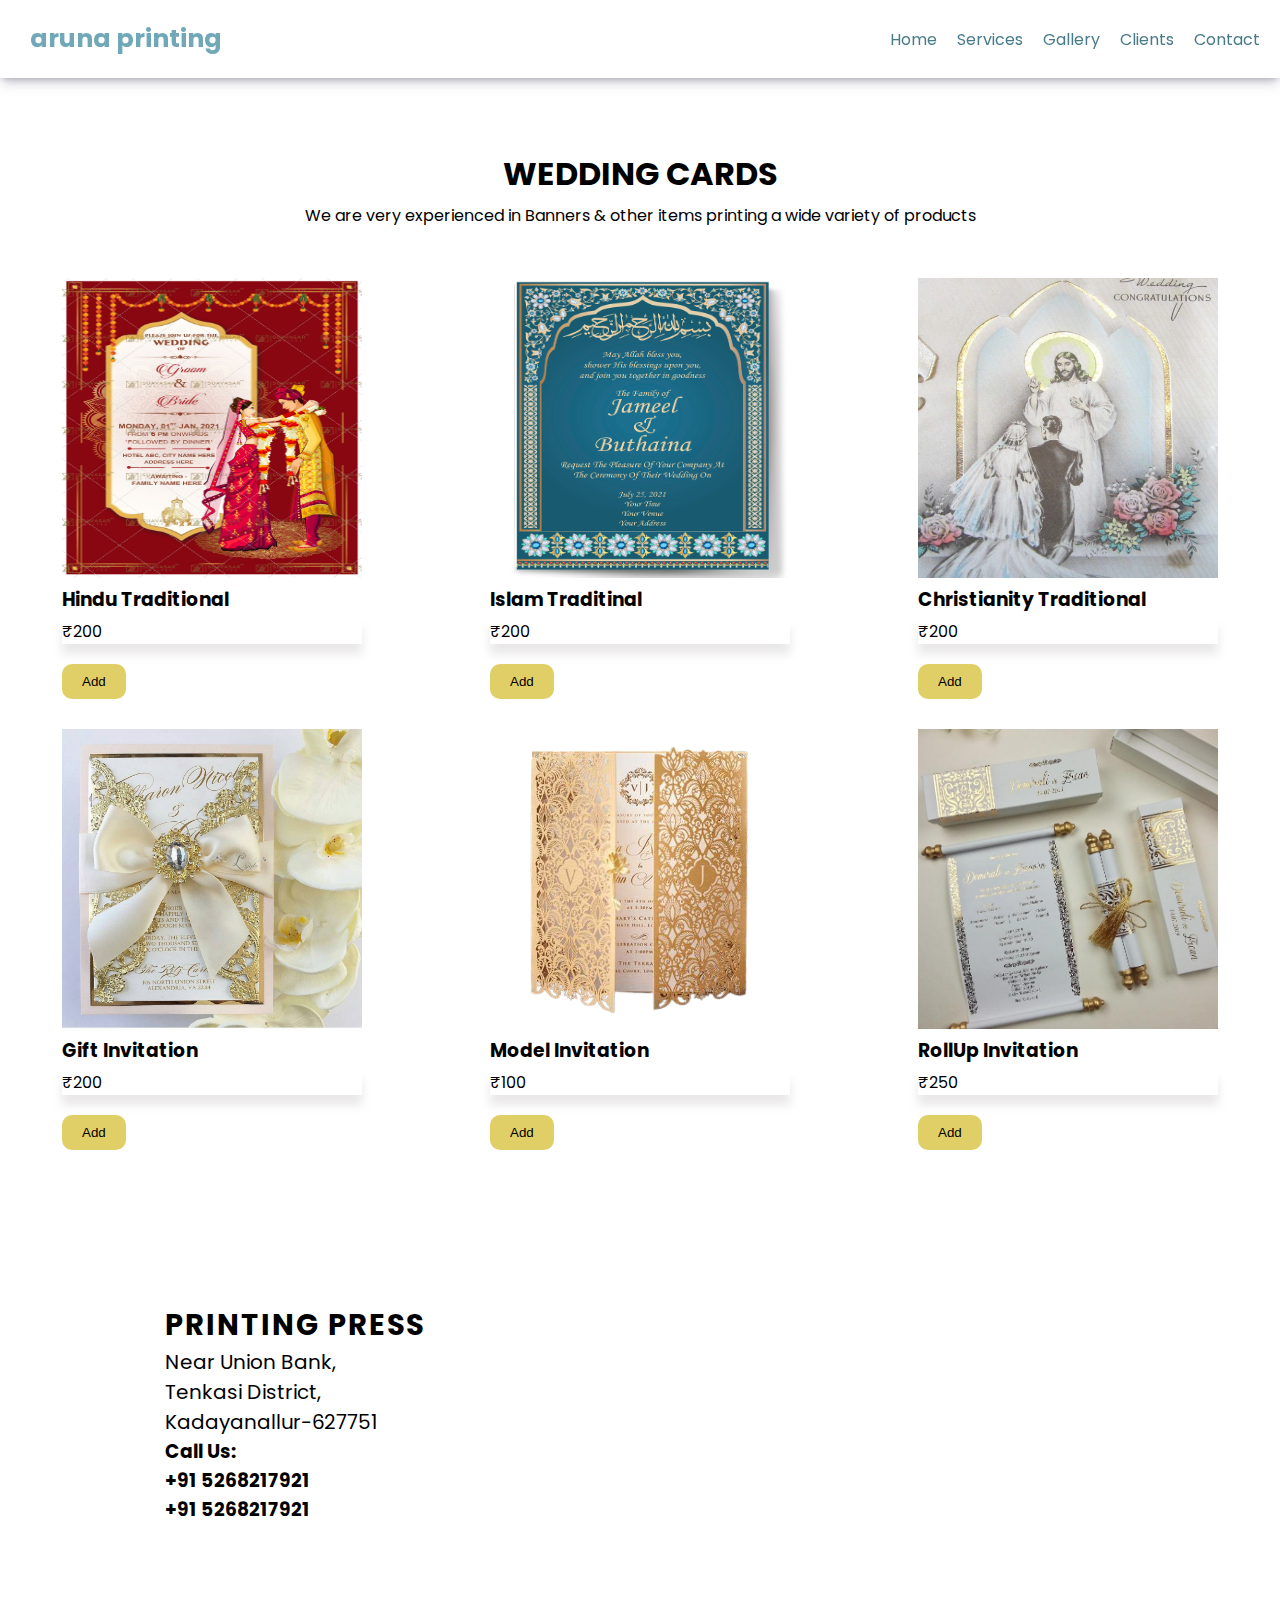
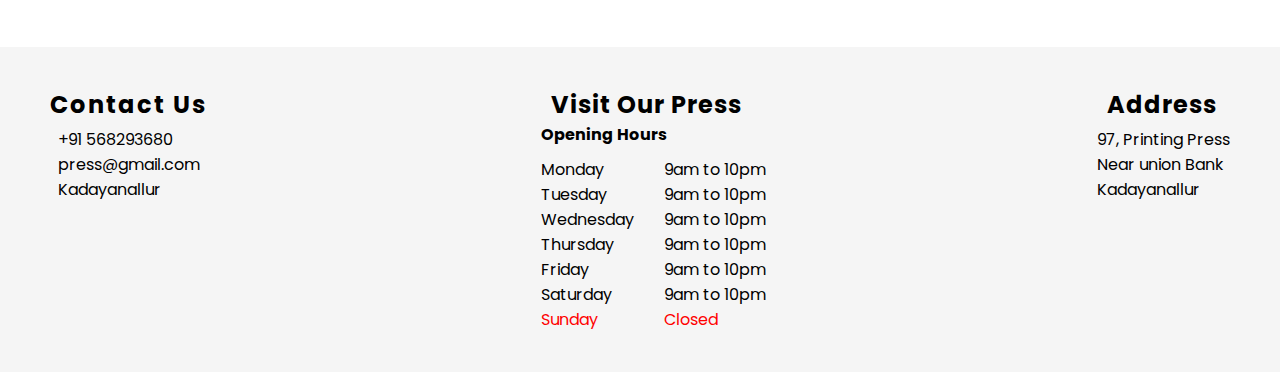
<file: wedding.html>
<!DOCTYPE html>
<html lang="en">

<head>
    <meta charset="UTF-8">
    <meta name="viewport" content="width=device-width, initial-scale=1.0">
    <title>Printing Press</title>
    <link rel="preconnect" href="https://fonts.googleapis.com">
    <link rel="preconnect" href="https://fonts.gstatic.com" crossorigin>
    <link
        href="https://fonts.googleapis.com/css2?family=Poppins:ital,wght@0,100;0,200;0,300;0,400;0,500;0,600;0,700;0,800;0,900;1,100;1,200;1,300;1,400;1,500;1,600;1,700;1,800;1,900&display=swap"
        rel="stylesheet">
    <link rel="stylesheet" href="style.css">
    <link rel="icon" href="">
    <link rel="stylesheet" href="https://cdnjs.cloudflare.com/ajax/libs/font-awesome/6.5.2/css/all.min.css"
        integrity="sha512-SnH5WK+bZxgPHs44uWIX+LLJAJ9/2PkPKZ5QiAj6Ta86w+fsb2TkcmfRyVX3pBnMFcV7oQPJkl9QevSCWr3W6A=="
        crossorigin="anonymous" referrerpolicy="no-referrer" />
    <link rel="preconnect" href="https://fonts.googleapis.com">
    <link rel="preconnect" href="https://fonts.gstatic.com" crossorigin>
    <link
        href="https://fonts.googleapis.com/css2?family=Anton+SC&family=Bona+Nova+SC:ital,wght@0,400;0,700;1,400&family=Cinzel:wght@400..900&display=swap"
        rel="stylesheet">
    <link rel="preconnect" href="https://fonts.googleapis.com">
    <link rel="preconnect" href="https://fonts.gstatic.com" crossorigin>
    <link href="https://fonts.googleapis.com/css2?family=Righteous&display=swap" rel="stylesheet">
</head>

<body>

    <!-- <nav class="navbar">
        <div class="navbar-details">
            <img src="printingmachinelogo.png" width="60px" height="60px" alt="presslogo">
            <h2> aruna printing</h2>
        </div>
        <div class="navbar-links">
            <p class="navbar-link"><a href="index.html"> Home </a></p>
            <p class="navbar-link"><a href=""> Service </a></p>
            <p class="navbar-link"><a href=""> Catagory </a></p>
            <p class="navbar-link"><a href=""> Contact </a></p>
        </div>


        <div class="navbar-menu-toggle" onclick="showNavbar()">
            <i class="fa-solid fa-bars"></i>
        </div>

        <div class="side-navbar">
            <p style="text-align:right;" onclick="closeNavbar()">
                <i style="color: black;" class="fa-solid fa-xmark"></i>
            </p>
            <div class="side-navbar-links">
                <p class="side-navbar-link"><a href="index.html"> Home </a></p>
                <p class="side-navbar-link"><a href="purchase.html"> Purchase </a></p>
                <p class="side-navbar-link"><a href="contact.html"> Contact </a></p>
                <button class="side-navbar-card-btn"> <i class="fa-solid fa-cart-shopping"></i> Card </button>

            </div>
        </div>
    </nav> -->
    <nav class="navbar">
        <div class="navbar-details">
            <h1> aruna printing</h1>
        </div>
        <div class="navbar-links">
            <p class="navbar-link"><a href="index.html"> Home </a></p>

            <p class="navbar-link"><a href="#catagory-section"> Services </a></p>
            <p class="navbar-link"><a href="#gallery"> Gallery </a></p>
            <p class="navbar-link"><a href="#client"> Clients </a></p>
            <p class="navbar-link"><a href="#footer-section"> Contact </a></p>
        </div>
        <div class="navbar-menu-toggle" onclick="showNavbar()">
            <i class="fa-solid fa-bars"></i>
        </div>
        <div class="side-navbar">
            <p style="text-align:right;" onclick="closeNavbar()">
                <i style="color: black;" class="fa-solid fa-xmark"></i>
            </p>
            <div class="side-navbar-links">
                <p class="side-navbar-link"><a href="index.html"> Home </a></p>
                <p class="side-navbar-link"><a href="#catagory-section"> Services </a></p>
                <p class="side-navbar-link"><a href="#catagory-section">  </a></p>
                <p class="side-navbar-link"><a href="#gallery"> Gallery  </a></p>
                <p class="side-navbar-link"><a href="#client"> Clients </a></p>
                <p class="side-navbar-link"><a href="#footer-section"> Contact </a></p>
                <button class="side-navbar-card-btn"> <i class="fa-solid fa-cart-shopping"></i> Cart </button>
            </div>
        </div>
    </nav>


    <div class="products-html">
        <h1 class="product-heading"> WEDDING CARDS </h1>
        <p class="product-para">We are very experienced in Banners & other items printing a wide variety of products</p>
        <div class="product-images">
            <div class="product-container">
                <img src="hinduwedding.jpg" width="300" height="300" alt="weddingcardimage">
                <h3> Hindu Traditional</h3>
                <p> ₹200 </p>
                <button class="add-button"> <i class="fa-solid fa-cart-shopping"></i> Add </button>
            </div>
            <div class="product-container">
                <img src="muslimwedding.png" width="300" height="300" alt="prescriptionimage">
                <h3> Islam Traditinal </h3>
                <p> ₹200 </p>
                <button class="add-button"> <i class="fa-solid fa-cart-shopping"></i> Add </button>
            </div>
            <div class="product-container">
                <img src="christianwedding.png" width="300" height="300" alt="flexbannerimage">
                <h3> Christianity Traditional </h3>
                <p> ₹200 </p>
                <button class="add-button"> <i class="fa-solid fa-cart-shopping"></i> Add </button>
            </div>
            <div class="product-container">
                <img src="giftwedding1.jpg" width="300" height="300" alt="flexbannerimage">
                <h3> Gift Invitation </h3>
                <p> ₹200 </p>
                <button class="add-button"> <i class="fa-solid fa-cart-shopping"></i> Add </button>
            </div>
            <div class="product-container">
                <img src="weddingcard.png" width="300" height="300" alt="flexbannerimage">
                <h3> Model Invitation </h3>
                <p> ₹100 </p>
                <button class="add-button"> <i class="fa-solid fa-cart-shopping"></i> Add </button>
            </div>
            <div class="product-container">
                <img src="rollwedding.jpg" width="300" height="300" alt="flexbannerimage">
                <h3> RollUp Invitation </h3>
                <p> ₹250 </p>
                <button class="add-button"> <i class="fa-solid fa-cart-shopping"></i> Add </button>
            </div>

        </div>
    </div>

    <div class="texts-map">
        <div class="texts">
            <h2> PRINTING PRESS </h2>
            <p> Near Union Bank,</p>
            <P>Tenkasi District,</P>
            <p>Kadayanallur-627751</p>
            <div class="callus">
                <h3> Call Us:</h3>
                <h3>+91 5268217921</h3>
                <h3>+91 5268217921</h3>
            </div>
        </div>
        <div class="map">
            <iframe
                src="https://www.google.com/maps/embed?pb=!1m18!1m12!1m3!1d63034.05381971473!2d77.29194161792965!3d9.097578287305454!2m3!1f0!2f0!3f0!3m2!1i1024!2i768!4f13.1!3m3!1m2!1s0x3b0684ff84b4092b%3A0x22b415a79c6612b5!2sKadayanallur%2C%20Tamil%20Nadu!5e0!3m2!1sen!2sin!4v1721043321419!5m2!1sen!2sin"
                width="400" height="300" style="border:0;" allowfullscreen="" loading="lazy"
                referrerpolicy="no-referrer-when-downgrade"></iframe>
        </div>
    </div>

    <div class="footer">
        <div class="footer-container">
            
            <div class="info">
                <div>
                    <div class="info-heading">
                        <h2> Contact Us</h2>
                    </div>

                    <div class="icon">
                        <i class="fa-solid fa-phone"></i>
                        +91 568293680
                    </div>
                    <div class="icon">
                        <i class="fa-solid fa-envelope"></i>
                        press@gmail.com
                    </div>
                    <div class="icon">
                        <i class="fa-solid fa-location-dot"></i>
                        Kadayanallur
                    </div>
                </div>

                <div class="market">
                    <div class="market-info">
                        <div class="visit-market-icon">
                            <i class="fa-solid fa-store"></i>
                            <h2 class="visit-market"> Visit Our Press</h2>
                        </div>
                        <h4 class="opening-heading">Opening Hours</h4>
                        <div class="days-hours">
                            <div class="days">
                                <p> Monday</p>
                                <p> Tuesday</p>
                                <p> Wednesday</p>
                                <p> Thursday</p>
                                <p> Friday</p>
                                <p> Saturday</p>
                                <p class="closed"> Sunday</p>
                            </div>
                            <div class="hours">
                                <p> 9am to 10pm</p>
                                <p> 9am to 10pm</p>
                                <p> 9am to 10pm</p>
                                <p> 9am to 10pm</p>
                                <p> 9am to 10pm</p>
                                <p> 9am to 10pm </p>
                                <p class="closed"> Closed </p>
                            </div>
                        </div>
                    </div>
                </div>

                <div class="address">
                    <div class="address-heading">
                        <i class="fa-solid fa-location-dot"></i>
                        <h2> Address </h2>
                    </div>

                    <div class="address-details">
                        <p> 97, Printing Press </p>
                        <p> Near union Bank </p>
                        <p> Kadayanallur </p>
                    </div>
                </div>
            </div>
        </div>
    </div>

    <script src="index.js"></script>
</body>

</html>
</file>
<file: style.css>
*{
    margin: 0%;
    padding: 0%;
    box-sizing: border-box;
    outline: none;
    scroll-behavior: smooth;
}
body{
    font-family: "Poppins", sans-serif;
}
.section-content h3{
    color: white;
    margin-top: 20px;
}
.section{
    background-image: url(bgurl.webp);
    padding: 100px;
    padding-bottom: 70px;
    width: 100%;
    overflow: hidden;
    margin: 4rem auto 0 auto ;
    display: flex;
}
.section img{
    height: 250px;
    display: flex;
    justify-content: space-between;
    object-fit: cover;
}
.section-h1{
    margin: 0;
    color:rgb(112, 168, 184);
}
.section-p{
    color: white;
    margin-right: 15px;
}

@media screen and (max-width: 500px) {
    .section-h1{
    margin-top: 15px;
    /* color:rgb(112, 168, 184); */
    font-size: 20px;
}
.section{
    text-align: justify;
    background-image: url(bgurl.webp);
    padding: 26px;
    padding-bottom: 70px;
    width: 100%;
    overflow: hidden;
    margin: 4rem auto 0 auto ;
    display: flex;
}
}
.navbar{
    display: flex;
    align-items: center;
    justify-content: space-between;
    padding: 20px;
    color: black;
    background-color: #ffffff;
    width: 100%;
    box-shadow: rgba(50, 50, 93, 0.25) 0px 6px 12px -2px, rgba(0, 0, 0, 0.3) 0px 3px 7px -3px;
    z-index: 3;
    position: fixed;
    top: 0%;
}
.navbar h1{
    color:rgb(112, 168, 184);
    margin-left: 10px;
    font-size: 25px;
}
.navbar-details{
    display: flex;
    align-items: center;
    margin-right: 10px;
}
.navbar-links{
    display: flex;
    column-gap: 20px;
}
.navbar-link a{
    text-decoration: none;
    color:rgb(72, 123, 137);
}
.navbar-link a:hover{
    text-decoration: none;
    color: black;
}
.navbar-menu-toggle{
    font-size: 29px;
    display: none;
    margin-right: 10px;
    margin-top: 2px;
    color:black;
}
.side-navbar{
    background-color:rgb(219, 237, 242);
    width: 50%;
    height: 100%;
    color: black;
    padding: 20px;
    position: fixed;
    top: 0%;
    left: -60%;
    transition: 1s;
}
.side-navbar-link{
    margin-bottom: 30px;
}
.side-navbar-link a{
    text-decoration: none;
    color: rgb(0, 0, 0);
}
.side-navbar-link a:hover{
    text-decoration: none;
}
.side-navbar-card-btn{
    background-color: transparent;
    padding-right: 20px;
    padding-left: 20px;
    padding-top: 10px;
    outline: none;
    letter-spacing: 1px;
    border: 1px solid black;
    padding-bottom: 10px;
    border-radius: 5px;
    cursor: pointer;
}
.side-navbar-card-btn:hover{
    background-color:rgb(170, 214, 228);
}

@media screen and (max-width: 500px) {
    .navbar h1{
        color: rgb(170, 214, 228);
        text-transform: uppercase;
        margin-left: 10px;
        font-size: 15px;
    }
    .navbar-menu-toggle{
        font-size: 19px;
        display: none;
        margin-right: 10px;
        margin-top: 1px;
        color:black;
    }
    
}
.press-heading1{
    color: red;
    margin-top: 50px;
}
.press-heading2{
    color: red;
}
.header-overall-img{
    background: url();
    color: white;
    padding-top: 30px;
    padding-bottom: 30px;
}
.header{
    margin-top: 70px;
}
.header img{
    width: 100px;
    height: 100px;
    margin-top: 20px;
    margin-left: 40px;
}
.header-search{
    width: 60%;
    border: solid black 2px;
    border-radius: 10px;
    padding: 10px;
    display: flex;
    justify-content: space-between;
    align-items: center;
    margin-left: 17%;
    margin-top: -80px;
    color: white;
}
.header-search input{
    background-color: transparent;
    border: none;
    width: 100%;
}
.header-search input:focus{
    outline: none;
}
.header button{
    background-color: transparent;
    padding-right: 20px;
    padding-left: 20px;
    padding-top: 10px;
    padding-bottom: 10px;
}
.card-button{
    position: absolute;
    top: 15%;
    right: 12%;
    cursor: pointer;
    border-radius: 5px;
}
.card-button:hover{
    background-color: rgb(170, 214, 228);
}
.order-button{
    background-color:#f2f4f7;
    color: black;
    padding-top: 10px;
    padding-left: 20px;
    padding-bottom: 10px;
    padding-right: 20px;
    border-radius: 5px;
    border: solid black 2px;
    margin-top: 10px;
    cursor: pointer;
    box-shadow: 0 5px 10px rgba(0, 0, 0,.5);
}
.since{
    border: solid rgb(255, 255, 255) 0.8px;
    display: inline;
    padding: 5px;
}
.h2-provide{
    text-align: center;
}
.span-provide{
    text-align: center;
}
.service{
    padding: 60px  40px 100px 40px;
    /* margin-top: 0px; */
    background-color:#f2f4f7;
}
.service-image{
    max-width: 700px;
    width: 100%;
    
}
.service-para{
    margin-top: 10px;
}
.service-container-1{
    padding: 0px 20px 0px 20px;
    text-align: center;
    margin-bottom: 20px;
}
.service-container-2{
    display: flex;
    justify-content: space-between;
    gap: 10px;
}
.service-container-2 i{
    font-size: 25px;
    margin-bottom: 15px;
}
.service-container-2 h4{
    margin-bottom: 10px;
}
.service-container-2 div{
    text-align: center;
    background-color: rgb(2, 4, 40);
    color: #f2f4f7;
    margin-top: 20px;
    padding: 40px;
    border-radius: 10px;
}
.category-images{
    overflow: hidden !important;
    border-radius: 10px;
    display: flex;
    flex-wrap: wrap;
    justify-content: space-around;
}
.category-images h2{
    display: flex;
    justify-content: center;
    margin-top: 5px;
    margin-bottom: 30px;
}
.category-container{
    z-index: 1;
    position: relative;
}
.category-button{
    display: flex;
    justify-content: center;
    align-items: center;
    position: absolute;
    top: 60%;
    left: 40%;
    padding-top: 10px;
    padding-left: 30px;
    padding-bottom: 10px;
    padding-right: 30px;
    border-radius: 10px;
    background-color:#f2f4f7;
    border: none;
    cursor: pointer;
    text-decoration: none;
    border: none;
}
.category-button:focus{
    color: rgb(2, 4, 40);
    border: 1px solid white;
    box-shadow: 0px 0px 0px 1px rgb(2, 4, 40);
}
.category-button:hover{
    background-color: black;
    color: #f2f4f7;
}
@keyframes anim-shadow{
    100% {
        box-shadow: 0px 0px 70px 50px rgb(2, 4, 40);
    }
}
.category-heading{
    display: flex;
    justify-content: center;
    margin-top: 70px;
    margin-bottom: 50px;
}
.category-container img{
    overflow: hidden;
    border-radius: 20px;
    position: relative;
}
.products-html{
    margin-top: 150px;
}
.products{
    background-color:#f2f4f7;
    margin-bottom: 100px;
    padding: 25px;
    margin-top: 40px;
}
.product-heading{
    text-align: center;
    display: flex;
    justify-content: center;
    margin-bottom: 5px;
}
.product-para{
    text-align: center;
    display: flex;
    justify-content: center;
    margin-bottom: 50px;
}
.product-images{
    display: flex;
    flex-wrap: wrap;
    gap: 10%;
    align-items: center;
    justify-content: center;
    cursor: pointer;
}
.product-container{
    margin-bottom: 30px;
    gap: 25%;
}
.product-container p{
    margin-top: 5px;
    box-shadow: 0 10px 10px rgba(172, 165, 165, 0.25);
}
.add-button{
    background-color:rgb(224, 206, 103);
    padding-top: 10px;
    padding-bottom: 10px;
    padding-left: 20px;
    padding-right: 20px;
    border-radius: 10px;
    border: none;
    margin-top: 20px;
    cursor: pointer;
}
.services{
    background-color: #f2f4f7;
    padding-top: 40px;
    padding-bottom: 50px;
    padding-left: 20px;
    padding-right: 20px;
    margin-top: 60px;
}
.services-heading{
    display: flex;
    justify-content: center;
    margin-bottom: 40px;
    margin-top: 10px;
}
.services-images{
    display: flex;
    flex-wrap: wrap;
    justify-content:space-evenly;
    cursor: pointer;
}
.services-container img{
    border-radius: 10px;
}
.services-container h3{
    text-align: center;
}
.services-container p{
    margin-top: 5px;
}
.enquirenow-button{
    background-color:rgb(224, 206, 103);
    padding-top: 10px;
    padding-bottom: 10px;
    padding-left: 20px;
    padding-right: 20px;
    border-radius: 10px;
    border: none;
    margin-top: 20px;
    cursor: pointer;
}
.gallery{
    background-color: #f2f4f7;
    padding: 10px;
    margin-top: 70px;
}
.gallery-heading{
    display: flex;
    justify-content: center;
    align-items: center;
    margin-top: 40px;
    margin-bottom: 30px;
}
.gallery-image{
    overflow: hidden !important;
    display: flex;
    flex-wrap: wrap;
    margin: 0px 40px 60px 40px;
    justify-content: center;
    align-items: center;
    gap: 40px;
}
.gal-img img{
    overflow: hidden;
    transition: .5s;
}
.gal-img img:hover{
    overflow: hidden;
    transform: scale(1.1);

}
/* tstim  */

.client{
    background-color: white;
    padding: 10px;
    width: 100%;
    height: 600px;
    position: relative;
}
.client-heading{
    display: flex;
    justify-content: center;
    align-items: center;
    position: relative;
    z-index: 1;
    margin-top: 40px;
    margin-bottom: 20px;
}
.testim {
    width: 100%;
    overflow: hidden;
    position: relative;
    margin-top: 250px;
    z-index: 1;
    -webkit-transform: translatey(-50%);
    -moz-transform: translatey(-50%);
    -ms-transform: translatey(-50%);
    -o-transform: translatey(-50%);
    transform: translatey(-50%);
}
.testim .wrap {
position: relative;
width: 100%;
padding: 40px 10px;
}

.testim .arrow {
display: block;
position: absolute;
color: #afafaf;
cursor: pointer;
font-size: 2em;
top: 50%;
-webkit-transform: translateY(-50%);
    -ms-transform: translateY(-50%);
    -moz-transform: translateY(-50%);
    -o-transform: translateY(-50%);
    transform: translateY(-50%);
-webkit-transition: all .3s ease-in-out;    
-ms-transition: all .3s ease-in-out;    
-moz-transition: all .3s ease-in-out;    
-o-transition: all .3s ease-in-out;    
transition: all .3s ease-in-out;
padding: 5px;
z-index: 22222222;
}

.testim .arrow:before {
    cursor: pointer;
}

.testim .arrow:hover {
color: black;
}


.testim .arrow.left {
left: 10px;
}

.testim .arrow.right {
right: 10px;
}

.testim .dots {
text-align: center;
position: absolute;
width: 100%;
bottom: 60px;
left: 0;
display: block;
z-index: 3333;
    height: 12px;
}

.testim .dots .dot {
list-style-type: none;
display: inline-block;
width: 12px;
height: 12px;
border-radius: 50%;
border: 1px solid #eee;
margin: 0 10px;
cursor: pointer;
-webkit-transition: all .5s ease-in-out;    
-ms-transition: all .5s ease-in-out;    
-moz-transition: all .5s ease-in-out;    
-o-transition: all .5s ease-in-out;    
transition: all .5s ease-in-out;
    position: relative;
}

.testim .dots .dot.active,
.testim .dots .dot:hover {
background: #afafaf;
border-color: #afafaf;
}

.testim .dots .dot.active {
-webkit-animation: testim-scale .5s ease-in-out forwards;   
-moz-animation: testim-scale .5s ease-in-out forwards;   
-ms-animation: testim-scale .5s ease-in-out forwards;   
-o-animation: testim-scale .5s ease-in-out forwards;   
animation: testim-scale .5s ease-in-out forwards;   
}

.testim .cont {
position: relative;
    overflow: hidden;
}

.testim .cont > div {
text-align: center;
position: absolute;
top: 0;
left: 0;
padding: 0 0 70px 0;
opacity: 0;
}

.testim .cont > div.inactive {
opacity: 1;
}


.testim .cont > div.active {
position: relative;
opacity: 1;
}


.testim .cont div .img img {
display: block;
width: 100px;
height: 100px;
margin: auto;
border-radius: 50%;
}

.testim .cont div h2 {
color: black;
font-size: 1em;
margin: 15px 0;
}

.testim .cont div p {
font-size: 1.15em;
color: #afafaf;
width: 80%;
margin: auto;
}
.testim .cont div.active .img img {
-webkit-animation: testim-show .5s ease-in-out forwards;            
-moz-animation: testim-show .5s ease-in-out forwards;            
-ms-animation: testim-show .5s ease-in-out forwards;            
-o-animation: testim-show .5s ease-in-out forwards;            
animation: testim-show .5s ease-in-out forwards;            
}

.testim .cont div.active h2 {
-webkit-animation: testim-content-in .4s ease-in-out forwards;    
-moz-animation: testim-content-in .4s ease-in-out forwards;    
-ms-animation: testim-content-in .4s ease-in-out forwards;    
-o-animation: testim-content-in .4s ease-in-out forwards;    
animation: testim-content-in .4s ease-in-out forwards;    
}

.testim .cont div.active p {
-webkit-animation: testim-content-in .5s ease-in-out forwards;    
-moz-animation: testim-content-in .5s ease-in-out forwards;    
-ms-animation: testim-content-in .5s ease-in-out forwards;    
-o-animation: testim-content-in .5s ease-in-out forwards;    
animation: testim-content-in .5s ease-in-out forwards;    
}

.testim .cont div.inactive .img img {
-webkit-animation: testim-hide .5s ease-in-out forwards;            
-moz-animation: testim-hide .5s ease-in-out forwards;            
-ms-animation: testim-hide .5s ease-in-out forwards;            
-o-animation: testim-hide .5s ease-in-out forwards;            
animation: testim-hide .5s ease-in-out forwards;            
}

.testim .cont div.inactive h2 {
-webkit-animation: testim-content-out .4s ease-in-out forwards;        
-moz-animation: testim-content-out .4s ease-in-out forwards;        
-ms-animation: testim-content-out .4s ease-in-out forwards;        
-o-animation: testim-content-out .4s ease-in-out forwards;        
animation: testim-content-out .4s ease-in-out forwards;        
}

.testim .cont div.inactive p {
-webkit-animation: testim-content-out .5s ease-in-out forwards;    
-moz-animation: testim-content-out .5s ease-in-out forwards;    
-ms-animation: testim-content-out .5s ease-in-out forwards;    
-o-animation: testim-content-out .5s ease-in-out forwards;    
animation: testim-content-out .5s ease-in-out forwards;    
}

@-webkit-keyframes testim-scale {
0% {
    -webkit-box-shadow: 0px 0px 0px 0px #eee;
    box-shadow: 0px 0px 0px 0px #eee;
}

35% {
    -webkit-box-shadow: 0px 0px 10px 5px #eee;        
    box-shadow: 0px 0px 10px 5px #eee;        
}

70% {
    -webkit-box-shadow: 0px 0px 10px 5px #ea830e;        
    box-shadow: 0px 0px 10px 5px #ea830e;        
}

100% {
    -webkit-box-shadow: 0px 0px 0px 0px #ea830e;        
    box-shadow: 0px 0px 0px 0px #ea830e;        
}
}

@-moz-keyframes testim-scale {
0% {
    -moz-box-shadow: 0px 0px 0px 0px #eee;
    box-shadow: 0px 0px 0px 0px #eee;
}

35% {
    -moz-box-shadow: 0px 0px 10px 5px #eee;        
    box-shadow: 0px 0px 10px 5px #eee;        
}

70% {
    -moz-box-shadow: 0px 0px 10px 5px #ea830e;        
    box-shadow: 0px 0px 10px 5px #ea830e;        
}

100% {
    -moz-box-shadow: 0px 0px 0px 0px #ea830e;        
    box-shadow: 0px 0px 0px 0px #ea830e;        
}
}

@-ms-keyframes testim-scale {
0% {
    -ms-box-shadow: 0px 0px 0px 0px #eee;
    box-shadow: 0px 0px 0px 0px #eee;
}

35% {
    -ms-box-shadow: 0px 0px 10px 5px #eee;        
    box-shadow: 0px 0px 10px 5px #eee;        
}

70% {
    -ms-box-shadow: 0px 0px 10px 5px #ea830e;        
    box-shadow: 0px 0px 10px 5px #ea830e;        
}

100% {
    -ms-box-shadow: 0px 0px 0px 0px #ea830e;        
    box-shadow: 0px 0px 0px 0px #ea830e;        
}
}

@-o-keyframes testim-scale {
0% {
    -o-box-shadow: 0px 0px 0px 0px #eee;
    box-shadow: 0px 0px 0px 0px #eee;
}

35% {
    -o-box-shadow: 0px 0px 10px 5px #eee;        
    box-shadow: 0px 0px 10px 5px #eee;        
}

70% {
    -o-box-shadow: 0px 0px 10px 5px #ea830e;        
    box-shadow: 0px 0px 10px 5px #ea830e;        
}

100% {
    -o-box-shadow: 0px 0px 0px 0px #ea830e;        
    box-shadow: 0px 0px 0px 0px #ea830e;        
}
}

@keyframes testim-scale {
0% {
    box-shadow: 0px 0px 0px 0px #eee;
}

35% {
    box-shadow: 0px 0px 10px 5px #eee;        
}

70% {
    box-shadow: 0px 0px 10px 5px #ea830e;        
}

100% {
    box-shadow: 0px 0px 0px 0px #ea830e;        
}
}

@-webkit-keyframes testim-content-in {
from {
    opacity: 0;
    -webkit-transform: translateY(100%);
    transform: translateY(100%);
}

to {
    opacity: 1;
    -webkit-transform: translateY(0);        
    transform: translateY(0);        
}
}

@-moz-keyframes testim-content-in {
from {
    opacity: 0;
    -moz-transform: translateY(100%);
    transform: translateY(100%);
}

to {
    opacity: 1;
    -moz-transform: translateY(0);        
    transform: translateY(0);        
}
}

@-ms-keyframes testim-content-in {
from {
    opacity: 0;
    -ms-transform: translateY(100%);
    transform: translateY(100%);
}

to {
    opacity: 1;
    -ms-transform: translateY(0);        
    transform: translateY(0);        
}
}

@-o-keyframes testim-content-in {
from {
    opacity: 0;
    -o-transform: translateY(100%);
    transform: translateY(100%);
}

to {
    opacity: 1;
    -o-transform: translateY(0);        
    transform: translateY(0);        
}
}

@keyframes testim-content-in {
from {
    opacity: 0;
    transform: translateY(100%);
}

to {
    opacity: 1;
    transform: translateY(0);        
}
}

@-webkit-keyframes testim-content-out {
from {
    opacity: 1;
    -webkit-transform: translateY(0);
    transform: translateY(0);
}

to {
    opacity: 0;
    -webkit-transform: translateY(-100%);        
    transform: translateY(-100%);        
}
}

@-moz-keyframes testim-content-out {
from {
    opacity: 1;
    -moz-transform: translateY(0);
    transform: translateY(0);
}

to {
    opacity: 0;
    -moz-transform: translateY(-100%);        
    transform: translateY(-100%);        
}
}

@-ms-keyframes testim-content-out {
from {
    opacity: 1;
    -ms-transform: translateY(0);
    transform: translateY(0);
}

to {
    opacity: 0;
    -ms-transform: translateY(-100%);        
    transform: translateY(-100%);        
}
}

@-o-keyframes testim-content-out {
from {
    opacity: 1;
    -o-transform: translateY(0);
    transform: translateY(0);
}

to {
    opacity: 0;
    transform: translateY(-100%);        
    transform: translateY(-100%);        
}
}

@keyframes testim-content-out {
from {
    opacity: 1;
    transform: translateY(0);
}

to {
    opacity: 0;
    transform: translateY(-100%);        
}
}

@-webkit-keyframes testim-show {
from {
    opacity: 0;
    -webkit-transform: scale(0);
    transform: scale(0);
}

to {
    opacity: 1;
    -webkit-transform: scale(1);       
    transform: scale(1);       
}
}

@-moz-keyframes testim-show {
from {
    opacity: 0;
    -moz-transform: scale(0);
    transform: scale(0);
}

to {
    opacity: 1;
    -moz-transform: scale(1);       
    transform: scale(1);       
}
}

@-ms-keyframes testim-show {
from {
    opacity: 0;
    -ms-transform: scale(0);
    transform: scale(0);
}

to {
    opacity: 1;
    -ms-transform: scale(1);       
    transform: scale(1);       
}
}

@-o-keyframes testim-show {
from {
    opacity: 0;
    -o-transform: scale(0);
    transform: scale(0);
}

to {
    opacity: 1;
    -o-transform: scale(1);       
    transform: scale(1);       
}
}

@keyframes testim-show {
from {
    opacity: 0;
    transform: scale(0);
}

to {
    opacity: 1;
    transform: scale(1);       
}
}

@-webkit-keyframes testim-hide {
from {
    opacity: 1;
    -webkit-transform: scale(1);       
    transform: scale(1);       
}

to {
    opacity: 0;
    -webkit-transform: scale(0);
    transform: scale(0);
}
}

@-moz-keyframes testim-hide {
from {
    opacity: 1;
    -moz-transform: scale(1);       
    transform: scale(1);       
}

to {
    opacity: 0;
    -moz-transform: scale(0);
    transform: scale(0);
}
}

@-ms-keyframes testim-hide {
from {
    opacity: 1;
    -ms-transform: scale(1);       
    transform: scale(1);       
}

to {
    opacity: 0;
    -ms-transform: scale(0);
    transform: scale(0);
}
}

@-o-keyframes testim-hide {
from {
    opacity: 1;
    -o-transform: scale(1);       
    transform: scale(1);       
}

to {
    opacity: 0;
    -o-transform: scale(0);
    transform: scale(0);
}
}

@keyframes testim-hide {
from {
    opacity: 1;
    transform: scale(1);       
}

to {
    opacity: 0;
    transform: scale(0);
}
}

@media all and (max-width: 300px) {
body {
    font-size: 14px;
}
}

@media all and (max-width: 500px) {
.testim .arrow {
    font-size: 1.5em;
}

.testim .cont div p {
    line-height: 25px;
}

}

.texts h2{
    letter-spacing: 2px;
    font-size:29px;
}
.call-1{
    font-size: 20px;

}
.call-2{
    font-size: 20px;

}
.texts p{
    font-size: 20px;
}
.texts-map{
    display: flex;
    justify-content:space-around;
    align-items: center;
    margin: 80px  20px 80px 20px;
}
.map{
    overflow: hidden;
}
@media screen and (max-width: 600px) {
    .map{
        overflow: hidden;
         width: 100%;
    }
    
}
.footer{
    background-color: whitesmoke;
    margin-top: 20px;
    padding-top: 10px;
    padding-left: 50px;
    padding-right: 50px;
    color: white;
}
.info{
    color: black;
    padding-top: 30px;
    padding-bottom: 40px;
    display: flex;
    justify-content: space-between;
}
.info-heading h2{
    letter-spacing: 2px;
}
.info .icon i{
    margin-right: 8px;

}
.days-hours{
    display: flex;
    gap: 30px;
}
.visit-market{
    letter-spacing: 1px;
}
.address-heading h2{
    letter-spacing: 1px;
}
.visit-market-icon{
    display: flex;
    align-items: center;
    gap: 10px;
}
.opening-heading{
    padding-bottom: 10px;
}
.closed{
    color: red;
}
.icon{
    padding-right: 10px;
}
.address-heading{
    display: flex;
    align-items: center;
    gap: 10px;
    margin-bottom: 5px;
}
.info-heading{
    margin-bottom: 5px;
}
.footer-icon-container{
    padding-top: 5px;
    cursor: pointer;
}
.rights-reserved{
    color: black;
    text-align: center;
    margin-top: 10px;
    font-size: 14px;
}
.developed{
    color: black;
    font-size: 14px;
    text-align: center;
    margin-top: 5px;
    margin-bottom: 20px;
}
@media screen and (max-width:1024px) {
    .service-container-2{
        flex-direction: column;
    }
    .services-container{
        margin-bottom: 40px;
    }
    .service-container-1{
        flex-direction: column;
    }
    .address{
        flex-direction: column;
    }
    .section{
        align-items: center;
        flex-direction: column;
    }
    .section-img{
        margin-top: 30px;
    }
    .footer-icon-gap{
        margin-right: 30px;
    }
    .aboutus-image img{
        width: 100%;
        height: auto;
    }
}
@media screen and (max-width:800px) {
    .navbar{
        z-index: 3;
    }
    .navbar-menu-toggle{
        display: block;
    }
    .navbar-links{
        display: none;
    }
    .machine-logo{
        display: none;
    }
    .header-details{
        margin-top: 150px;
    }
    .section{
        position: relative;
    }
    .section-img img{
        position: relative;
        left: 0%;
        width: 400px;
    }
    .category-images{
        display: flex;
        flex-direction: column;
        justify-content: center;
        align-items: center;
    }
    .texts-map{
        flex-direction: column;
        margin-bottom: 50px;
    }
    .texts{
        margin-bottom: 40px;
    }
    .map{
        margin-bottom: 30px;
    }
    .iframe{
        width: 100%;
        height: auto;
    }
    .aboutus-image img{
        width: 100%;
        height: auto;
    }
    .info{
        flex-direction: column;
    }
    .market{
        flex-direction: column;
        margin-top: 30px;
        margin-bottom: 30px;
    }
}
</file>
